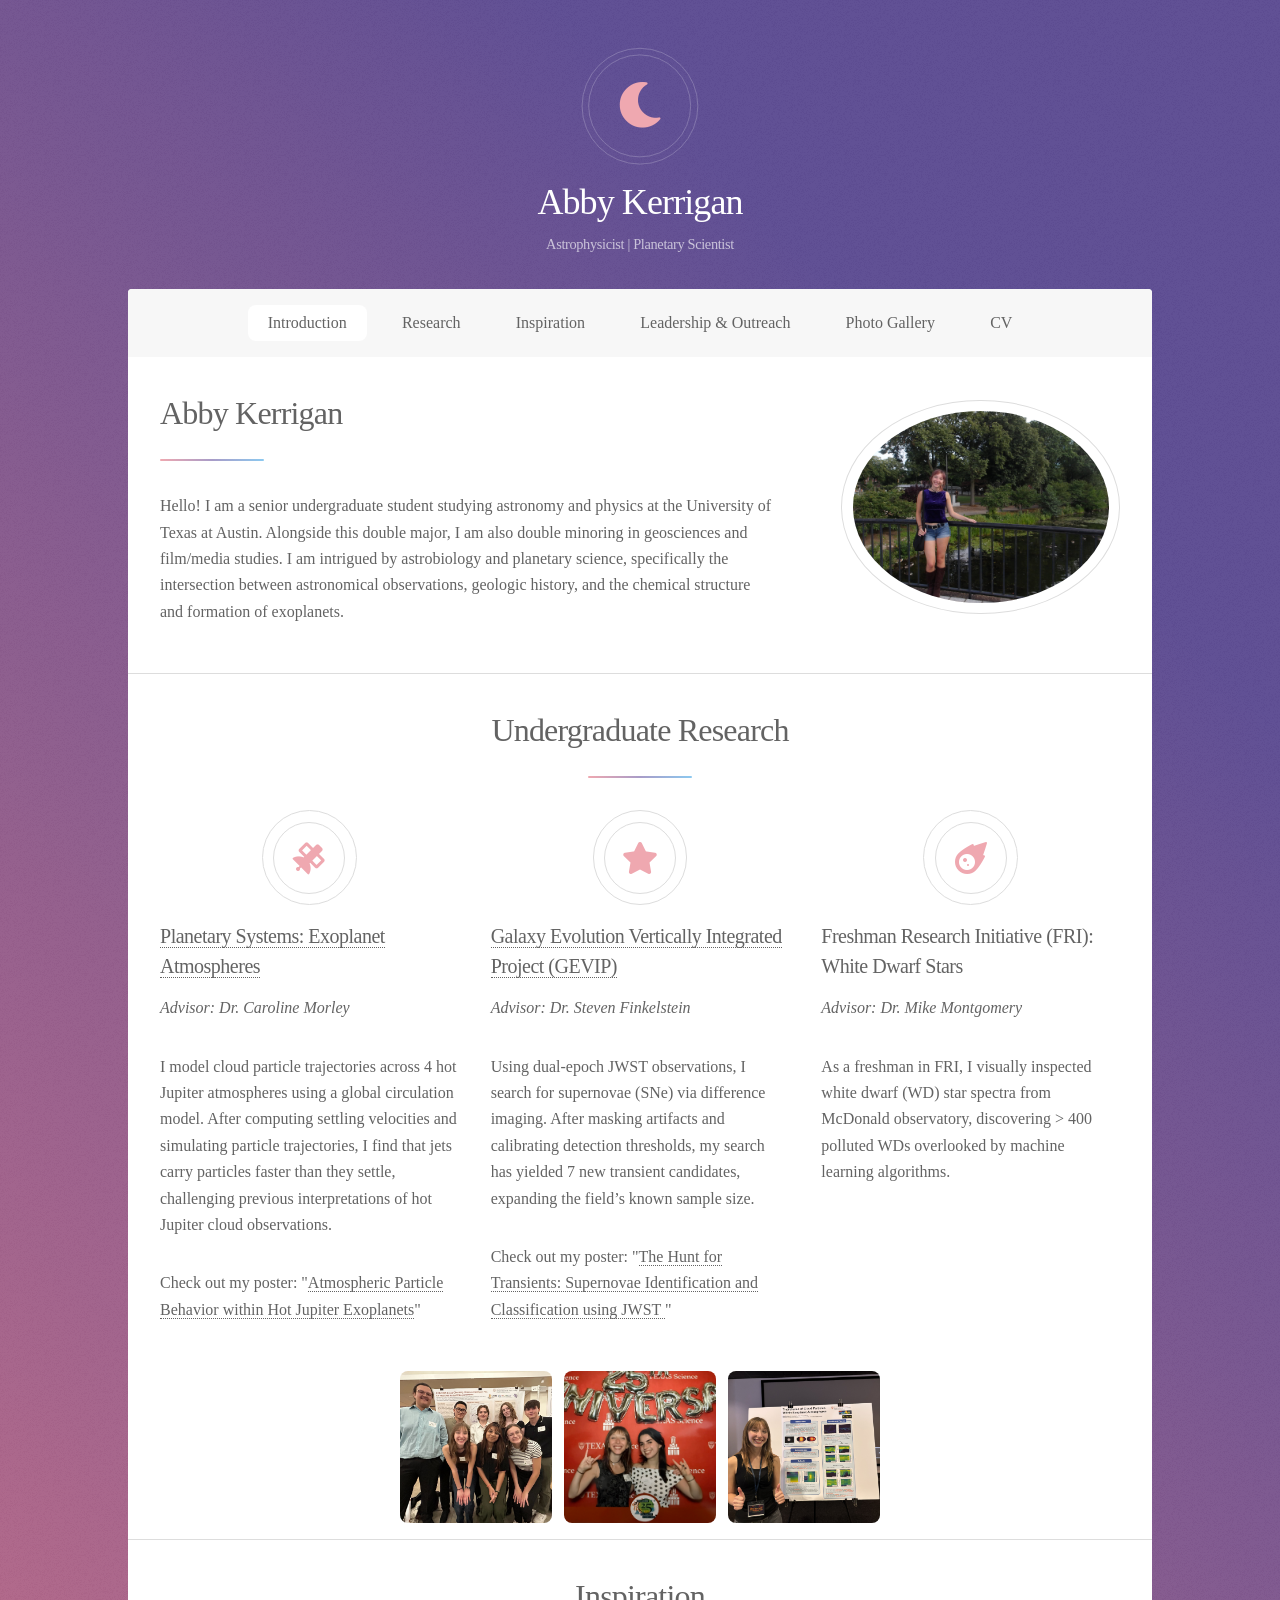
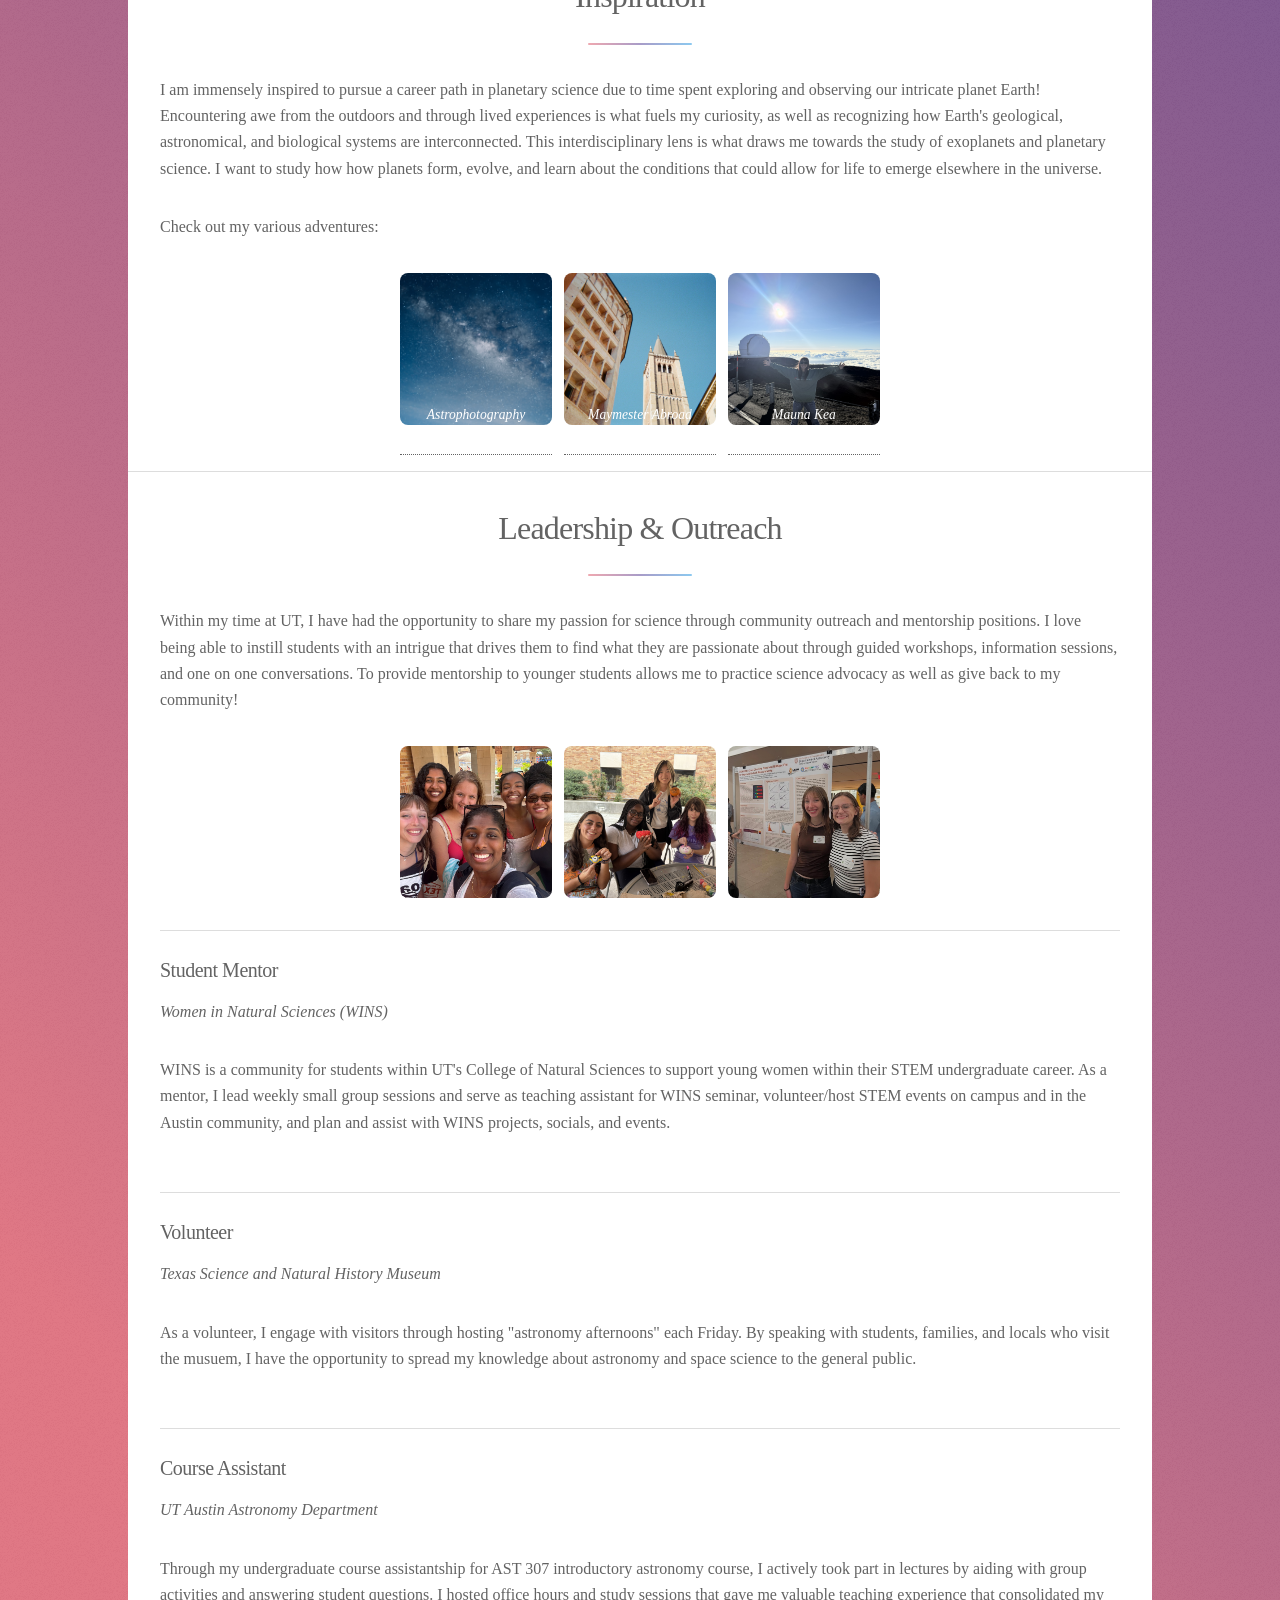
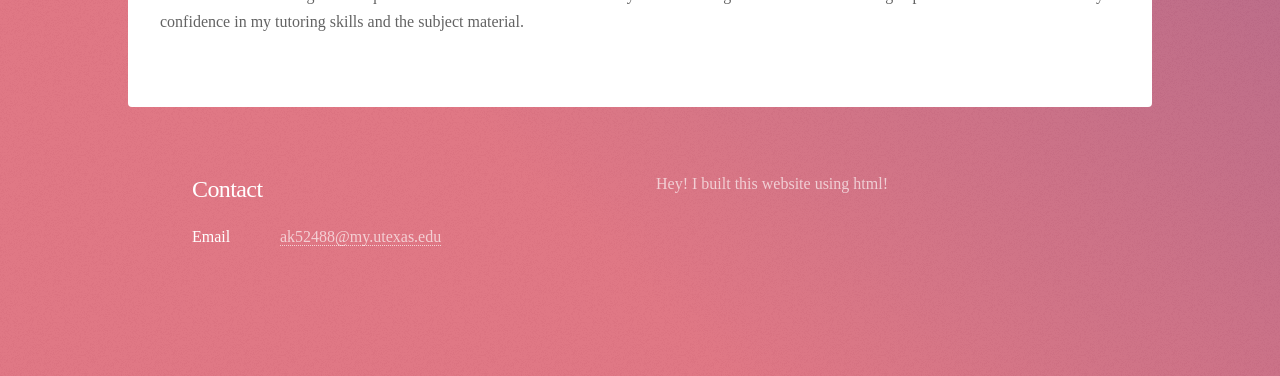
<file: index.html>
<!DOCTYPE HTML>
<!--
	Stellar by HTML5 UP
	html5up.net | @ajlkn
	Free for personal and commercial use under the CCA 3.0 license (html5up.net/license)
-->
<html>
	<head>
		<title>Abby</title>
		<meta charset="utf-8" />
		<meta name="viewport" content="width=device-width, initial-scale=1, user-scalable=no" />
		<link rel="stylesheet" href="assets/css/main.css" />
		<noscript><link rel="stylesheet" href="assets/css/noscript.css" /></noscript>

		<style>
			/* .photo-grid {
				max-width: none;
				width: 100%;
				grid-template-columns: repeat(auto-fill, minmax(280px, 1fr));
				gap: 1em;
			}
			.photo-grid img {
				width: 100%;
			} */
			.main {
				padding-left: 2em;
				padding-right: 2em;
			}

			#main > .main {
				padding-top: 2em;
				padding-bottom: 1em;
				margin-bottom: 0;
			}

			#main .major {
				margin-bottom: 1.5em;
			}

			#main .major h2 {
				margin-top: 0;
			}



		</style>
	<link rel="icon" type="image/png" href="images/favicon.png" />
	</head>
	<body class="is-preload">

		<!-- Wrapper -->
			<div id="wrapper">

				<!-- Header -->
					<header id="header" class="alt">
						<!-- <span class="logo"><img src="images/logo.svg" alt="" /></span> -->
						<span class="icon solid major style1 fa-moon"></span>
						<h1>Abby Kerrigan</h1>
						<p>Astrophysicist | Planetary Scientist</p>
					</header>

				<!-- Nav -->
					<nav id="nav">
						<ul>
							<li><a href="#intro" class="active">Introduction</a></li>
							<li><a href="#research">Research</a></li>
							<!-- <li><a href="#projects">Creative Projects</a></li> -->
							<li><a href="#inspiration">Inspiration</a></li>
							<li><a href="#leadership">Leadership &amp; Outreach</a></li>
							<li><a href="photo_gallery.html">Photo Gallery</a></li> <!--make this a link to a new page -->
							<li><a href="Abby_Kerrigan_CV_2026.pdf" target="_blank">CV</a></li>
						</ul>
					</nav>

				<!-- Main -->
					<div id="main">

						<!-- Introduction -->
							<section id="intro" class="main">
								<div class="spotlight">
									<div class="content">
										<header class="major">
											<h2>Abby Kerrigan</h2>
										</header>
										<p>Hello! I am a senior undergraduate student studying astronomy and physics at the University of Texas at Austin. Alongside this double major, I am also double minoring in geosciences and film/media studies.
											I am intrigued by astrobiology and planetary science, specifically the intersection between astronomical observations, geologic history, and the chemical structure and formation of exoplanets.  </p>
										<!-- <ul class="actions">
											<li><a href="generic.html" class="button">Learn More</a></li>
										</ul> -->
									</div>
									<span class="image"><img src="images/webpage_intro.JPG" /></span>
								</div>
							</section>

						<!-- First Section -->
							<section id="research" class="main special">
								<header class="major">
									<h2>Undergraduate Research</h2>
								</header>
								<ul class="features">

									<li>
    									<span class="icon solid major style1 fa-satellite"></span>
										<h3><a href="https://astronomy.utexas.edu/research/planetary-systems">Planetary Systems: Exoplanet Atmospheres</a></h3>
										<p><em>Advisor: Dr. Caroline Morley</em></p>
										
										<p>I model cloud particle trajectories across 4 hot Jupiter atmospheres using a global circulation model. After computing settling velocities and simulating particle trajectories, I find that jets carry particles faster than they settle, challenging previous interpretations of hot Jupiter cloud observations.  
										</p>
										<p>Check out my poster: "<a href="posters/TAPS_poster_60_36_final.pdf">Atmospheric Particle Behavior within Hot Jupiter Exoplanets</a>"</p>


										<!-- <ul class="actions">
    										<li><a href="planetary_group.html" class="button small">Learn More</a></li>
										</ul> -->
    									
									</li>



									<li>
    									<span class="icon solid major style1 fa-star"></span>
										<h3><a href="https://astrosteven.github.io/gevip/#top">Galaxy Evolution Vertically Integrated Project (GEVIP)</a></h3>
										<p><em>Advisor: Dr. Steven Finkelstein</em></p>
										
										<p>Using dual-epoch JWST observations, I search for supernovae (SNe) via difference imaging. After masking artifacts and calibrating detection thresholds, my search has yielded 7 new transient candidates, expanding the field’s known sample size. 
										</p>
										<p>Check out my poster: "<a href="posters/gevip_urf_poster_webpage.pdf">The Hunt for Transients: 
											Supernovae Identification and Classification using JWST
										</a>"</p>


										<!-- <ul class="actions">
    										<li><a href="gevip_group.html" class="button small">Learn More</a></li>
										</ul> -->
    									
									</li>




									<li>
    									<span class="icon solid major style1 fa-meteor"></span>
										<h3>Freshman Research Initiative (FRI): White Dwarf Stars</h3>
										<p><em>Advisor: Dr. Mike Montgomery</em></p>
										
										<p>As a freshman in FRI, I visually inspected white dwarf (WD) star spectra from McDonald observatory, discovering > 400 polluted WDs overlooked by machine learning algorithms.
										</p>
										


										<!-- <ul class="actions">
    										<li><a href="research-cloud-particles.html" class="button small">Learn More</a></li>
										</ul> -->
    									
									</li>


							



									
								</ul>


								<div class="photo-grid">
									<img src="images/conferences/urf_sophomore.jpg" />
									<img src="images/conferences/IMG_7539.jpeg"  />
									<img src="images/conferences/bashfest.jpg"  />					

								</div>

								<!-- <footer class="major">
									<ul class="actions special">
										<li><a href="generic.html" class="button">Learn More</a></li>
									</ul>
								</footer> -->
							</section>

						<!-- Second Section
							<section id="projects" class="main special">
								<header class="major">
									<h2>Astrophotography</h2>
									<p>As a break from research, I enjoy capturing pictures 
										of the night sky from various stargazing locations with my fujifilm camera! 
										Astrophotography serves as my creative outlet in which I can combine
										my passions into a long term personal project.
									</p>
								</header>
								<div class="photo-grid">
									<img src="images/astro1.jpg" />
									<img src="images/astro2.jpg"  />
									<img src="images/astro3.jpg"  />
									<img src="images/astro4.jpg" />
									<img src="images/astro5.jpg"  />
									<img src="images/astro6.jpg" />
									<img src="images/astro7.jpg" />
									<img src="images/astro8.jpg" />
									<img src="images/astro9.jpg"/>
								</div>
    							<footer class="major"> -->

							
    </footer>
</section>





						<!-- Inspiration -->
							<section id="inspiration" class="main special">
								<header class="major">
									<h2>Inspiration</h2>
								</header>

								

								<!-- Part 1: Goals & inspiration -->
								<p>
				
									I am immensely inspired to pursue a career path in planetary
									science due to time spent exploring and observing our intricate
									planet Earth! Encountering awe from the outdoors and through lived experiences
									is what fuels my curiosity, as well as recognizing how Earth's geological, 
									astronomical, and biological systems are interconnected.
									This interdisciplinary lens is what draws me towards the study
									of exoplanets and planetary science. I want to study how 
									how planets form, evolve, and learn about the conditions that could 
									allow for life to emerge elsewhere in the universe.
									
								</p>

								<p>
									Check out my various adventures:
								</p>

								<div class="photo-grid">
									<!-- <img src="images/astronomy/astro2.jpg" />
									<img src="images/maymester/IMG_8695.JPG"  />
									<img src="images/fun_places/mauna_kea.jpg"  /> -->


									<a href="photo_gallery.html#astronomy" class="photo-card">
										<figure>
											<img src="images/astronomy/astro2.jpg" alt="Astrophotography" />
											<figcaption>Astrophotography</figcaption>
										</figure>
									</a>
									<a href="photo_gallery.html#maymester" class="photo-card">
										<figure>
											<img src="images/maymester/IMG_8695.JPG" alt="Maymester" />
											<figcaption>Maymester Abroad</figcaption>
										</figure>
									</a>
									<a href="photo_gallery.html#fun-places" class="photo-card">
										<figure>
											<img src="images/fun_places/mauna_kea.jpg" alt="Mauna Kea" />
											<figcaption>Mauna Kea</figcaption>
										</figure>
									</a>

								</div>

								

							</section>

						<!-- Part 2: Leadership roles, stacked vertically -->
						 <section id = "leadership" class = "main special">
							<header class = "major">
								<h2>Leadership &amp; Outreach</h2>
							</header>
							<div class="leadership-list">
								<p>
									Within my time at UT, I have had the opportunity to share my
									passion for science through community outreach and mentorship
									positions. I love being able to instill students with an intrigue
									that drives them to find what they are passionate about through 
									guided workshops, information sessions, and one on one conversations. To 
									provide mentorship to younger students allows me to practice science 
									advocacy as well as give back to my community!

									<div class="photo-grid">
										<img src="images/WINS/IMG_7466.jpeg" />
										<img src="images/WINS/WINS_pumpkins.jpg"  />
										<img src="images/WINS/IMG_2691.jpg" />
									</div>

															
								</p>


								

								
								





								<div class="leadership-item">
									<h3>Student Mentor</h3>
									<p><em>Women in Natural Sciences (WINS) </em></p>
									<p>WINS is a community for students within UT's 
										College of Natural Sciences to support young women
										within their STEM undergraduate career. As a mentor, 
										I lead weekly small group sessions and serve as teaching
										assistant for WINS seminar, volunteer/host STEM events
										on campus and in the Austin community, and plan and assist
										with WINS projects, socials, and events. 
								
										
									</p>

									<!-- add photos here -->

								</div>

								<div class="leadership-item">
									<h3>Volunteer</h3>
									<p><em>Texas Science and Natural History Museum</em></p>
									<p>As a volunteer, I engage with visitors through 
										hosting "astronomy afternoons" each Friday. By speaking
										with students, families, and locals who visit the musuem, 
										I have the opportunity to spread my knowledge about
										astronomy and space science to the general public.
									</p>

									<!-- add photos here -->

								</div>

						


								<div class="leadership-item">
									<h3>Course Assistant</h3>
									<p><em>UT Austin Astronomy Department</em></p>
									<p>Through my undergraduate course assistantship for AST 307
										introductory astronomy course, I actively took part in 
										lectures by aiding with group activities and answering
										student questions. I hosted office hours and study sessions 
										that gave me valuable teaching experience that consolidated
										my confidence in my tutoring skills and the subject material.
									</p>
								</div>


									<!-- repeat for each role -->
							</div>
						</section>

					</div>

				<!-- Footer -->
					<footer id="footer">
						
						<section>
							<h2>Contact</h2>
							<dl class="alt">
								<!-- <dt>Address</dt>
								<dd>1234 Somewhere Road &bull; Nashville, TN 00000 &bull; USA</dd> -->
								<!-- <dt>Phone</dt>
								<dd>(000) 000-0000 x 0000</dd> -->
								<dt>Email</dt>
								<dd><a href="#">ak52488@my.utexas.edu</a></dd>
							</dl>
							<!-- <ul class="icons">
								<li><a href="#" class="icon brands fa-twitter alt"><span class="label">Twitter</span></a></li>
								<li><a href="#" class="icon brands fa-facebook-f alt"><span class="label">Facebook</span></a></li>
								<li><a href="#" class="icon brands fa-instagram alt"><span class="label">Instagram</span></a></li>
								<li><a href="#" class="icon brands fa-github alt"><span class="label">GitHub</span></a></li>
								<li><a href="#" class="icon brands fa-dribbble alt"><span class="label">Dribbble</span></a></li>
							</ul> -->
						</section>
						<p>Hey! I built this website using html!</p>
						<!-- <p class="copyright">&copy; Untitled. Design: <a href="https://html5up.net">HTML5 UP</a>.</p> -->
					</footer>

			</div>

		<!-- Scripts -->
			<script src="assets/js/jquery.min.js"></script>
			<script src="assets/js/jquery.scrollex.min.js"></script>
			<script src="assets/js/jquery.scrolly.min.js"></script>
			<script src="assets/js/browser.min.js"></script>
			<script src="assets/js/breakpoints.min.js"></script>
			<script src="assets/js/util.js"></script>
			<script src="assets/js/main.js"></script>

	</body>
</html>
</file>
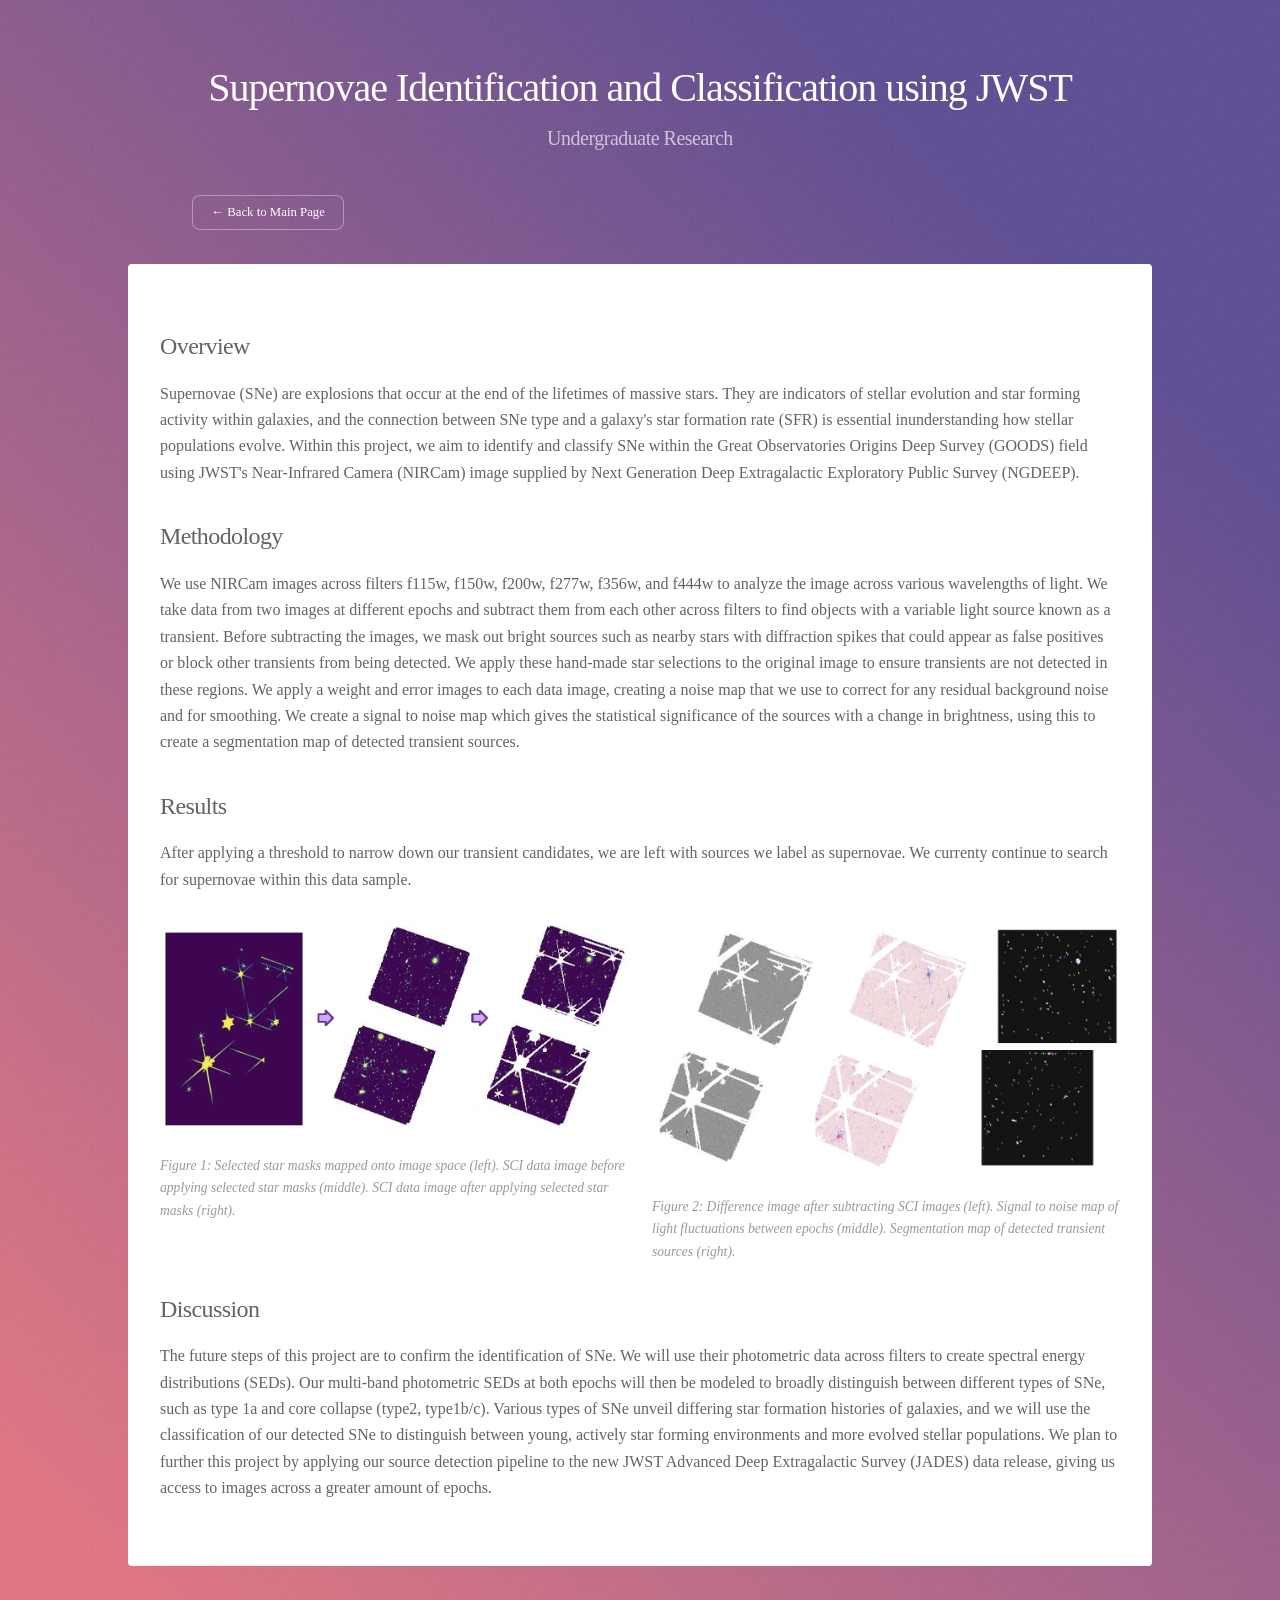
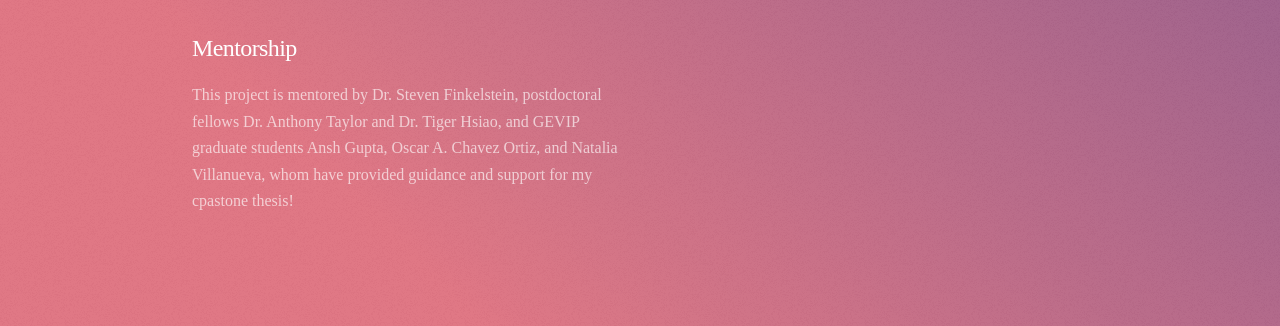
<file: gevip_group.html>
<!DOCTYPE HTML>
<!--
	Stellar by HTML5 UP
	html5up.net | @ajlkn
	Free for personal and commercial use under the CCA 3.0 license (html5up.net/license)
-->
<html>
	<head>
		<title>GEVIP Research</title>
		<meta charset="utf-8" />
		<meta name="viewport" content="width=device-width, initial-scale=1, user-scalable=no" />
		<link rel="stylesheet" href="assets/css/main.css" />
		<noscript><link rel="stylesheet" href="assets/css/noscript.css" /></noscript>
	</head>
	<link rel="icon" type="image/png" href="images/favicon.png" />
	<body class="is-preload">

		<!-- Wrapper -->
			<div id="wrapper">

				<!-- Header -->
					<header id="header">
						<h1>Supernovae Identification and Classification using JWST
						</h1>
						<p>Undergraduate Research</p>

					<ul class="actions" >
   						<li><a href="index.html#research" class="button small">← Back to Main Page</a></li>
					</ul>

					</header>
					
					





				<!-- Main -->
					<div id="main">

						<!-- Content -->
							<section id="content" class="main">
								<!-- <span class="image main"><img src="images/pic04.jpg" alt="" /></span> -->
								
								<h2>Overview</h2>
								<p>
									Supernovae (SNe) are explosions that occur at the end of the lifetimes of massive stars. They are indicators of stellar evolution and star forming activity within galaxies, and the connection between SNe type and a galaxy's star formation rate (SFR) is essential inunderstanding how stellar populations evolve. Within this project, we aim to identify and classify SNe within the Great Observatories Origins Deep Survey (GOODS) field using JWST's Near-Infrared Camera (NIRCam) image supplied by Next Generation Deep Extragalactic Exploratory Public Survey (NGDEEP).
								</p>
								
								<h2>Methodology</h2>
								<p>We use NIRCam images across filters f115w, f150w, f200w, f277w, f356w, and f444w to analyze the image across various wavelengths of light. We take data from two images at different epochs and subtract them from each other across filters to find objects with a variable light source known as a transient. Before subtracting the images, we mask out bright sources such as nearby stars with diffraction spikes that could appear as false positives or block other transients from being detected. We apply these hand-made star selections to the original image to ensure transients are not detected in these regions. We apply a weight and error images to each data image, creating a noise map that we use to correct for any residual background noise and for smoothing. We create a signal to noise map which gives the statistical significance of the sources with a change in brightness, using this to create a segmentation map of detected transient sources. </p>								


								<h2>Results</h2>
								<p>After applying a threshold to narrow down our transient candidates, we are left with sources we label as supernovae. We currenty continue to search for supernovae within this data sample.</p>
								<div class = "figure-row">
									<figure>
    									<span class="image main"><img src="images/gevip_masking.png" alt="GCM derived trajectory plot showing cloud particle paths in a hot Jupiter atmosphere" /></span>
    									<figcaption>Figure 1: Selected star masks mapped onto image space (left). SCI data image before applying selected star masks (middle). SCI data image after applying selected star masks (right).</figcaption>
									</figure>

									<figure>
    									<span class="image main"><img src="images/gevip_seg.png" alt="GCM derived trajectory plot showing cloud particle paths in a hot Jupiter atmosphere" /></span>
    									<figcaption>Figure 2: Difference image after subtracting SCI images (left). Signal to noise map of light fluctuations between epochs (middle). Segmentation map of detected transient sources (right).</figcaption>
									</figure>
								</div>
								
					
								<h2>Discussion</h2>
								<p>The future steps of this project are to confirm the identification of SNe. We will use their photometric data across filters to create spectral energy distributions (SEDs). Our multi-band photometric SEDs at both epochs will then be modeled to broadly distinguish between different types of SNe, such as type 1a and core collapse (type2, type1b/c). Various types of SNe unveil differing star formation histories of galaxies, and we will use the classification of our detected SNe to distinguish between young, actively star forming environments and more evolved stellar populations. We plan to further this project by applying our source detection pipeline to the new JWST Advanced Deep Extragalactic Survey (JADES) data release, giving us access to images across a greater amount of epochs. </p>
							
							</section>

					</div>

				<!-- Footer -->
					<footer id="footer">
						<section>
							<h2>Mentorship</h2>
							<p>
								This project is mentored by Dr. Steven Finkelstein, postdoctoral fellows Dr. Anthony Taylor and Dr. Tiger Hsiao, and GEVIP graduate students Ansh Gupta, Oscar A. Chavez Ortiz, and Natalia Villanueva, whom have provided guidance and support for my cpastone thesis!
							</p>
							
						</section>
						
						<!-- <p class="copyright">&copy; Untitled. Design: <a href="https://html5up.net">HTML5 UP</a>.</p> -->
					</footer>

			</div>

		<!-- Scripts -->
			<script src="assets/js/jquery.min.js"></script>
			<script src="assets/js/jquery.scrollex.min.js"></script>
			<script src="assets/js/jquery.scrolly.min.js"></script>
			<script src="assets/js/browser.min.js"></script>
			<script src="assets/js/breakpoints.min.js"></script>
			<script src="assets/js/util.js"></script>
			<script src="assets/js/main.js"></script>

	</body>
</html>
</file>
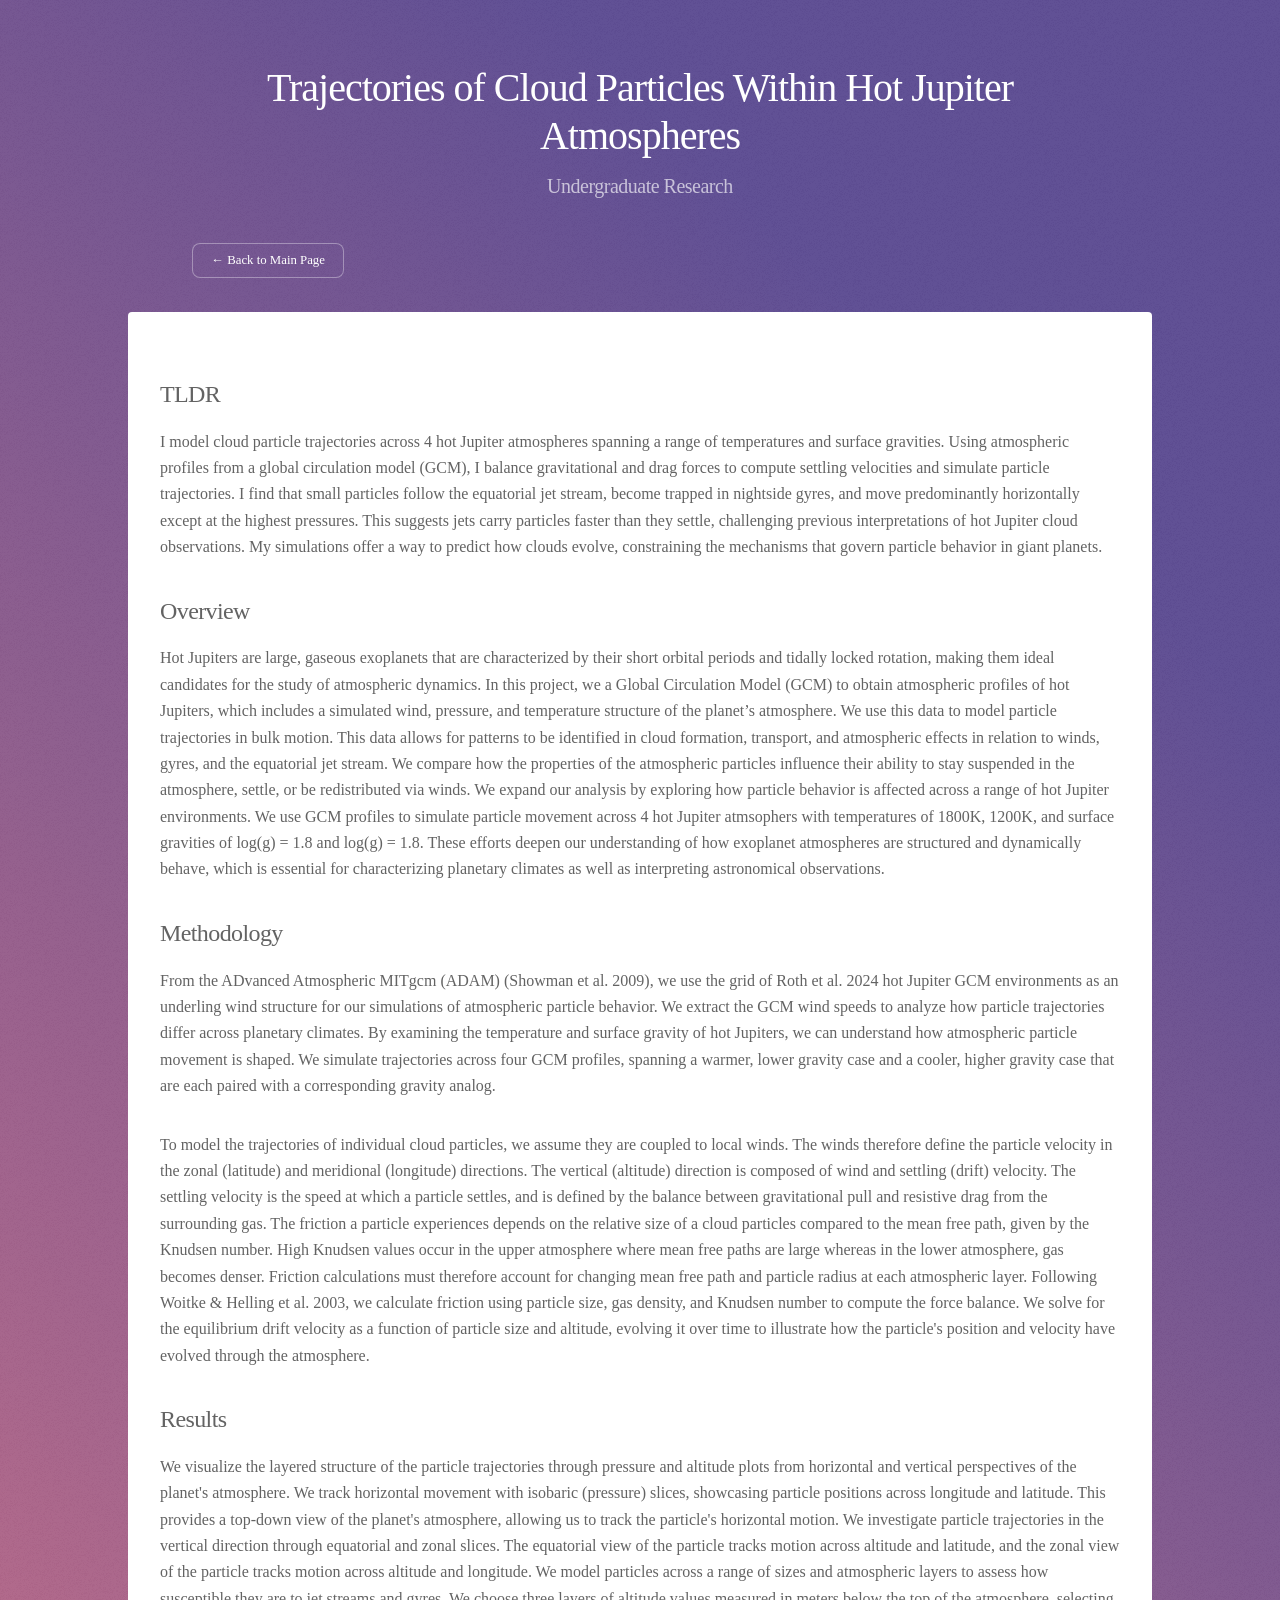
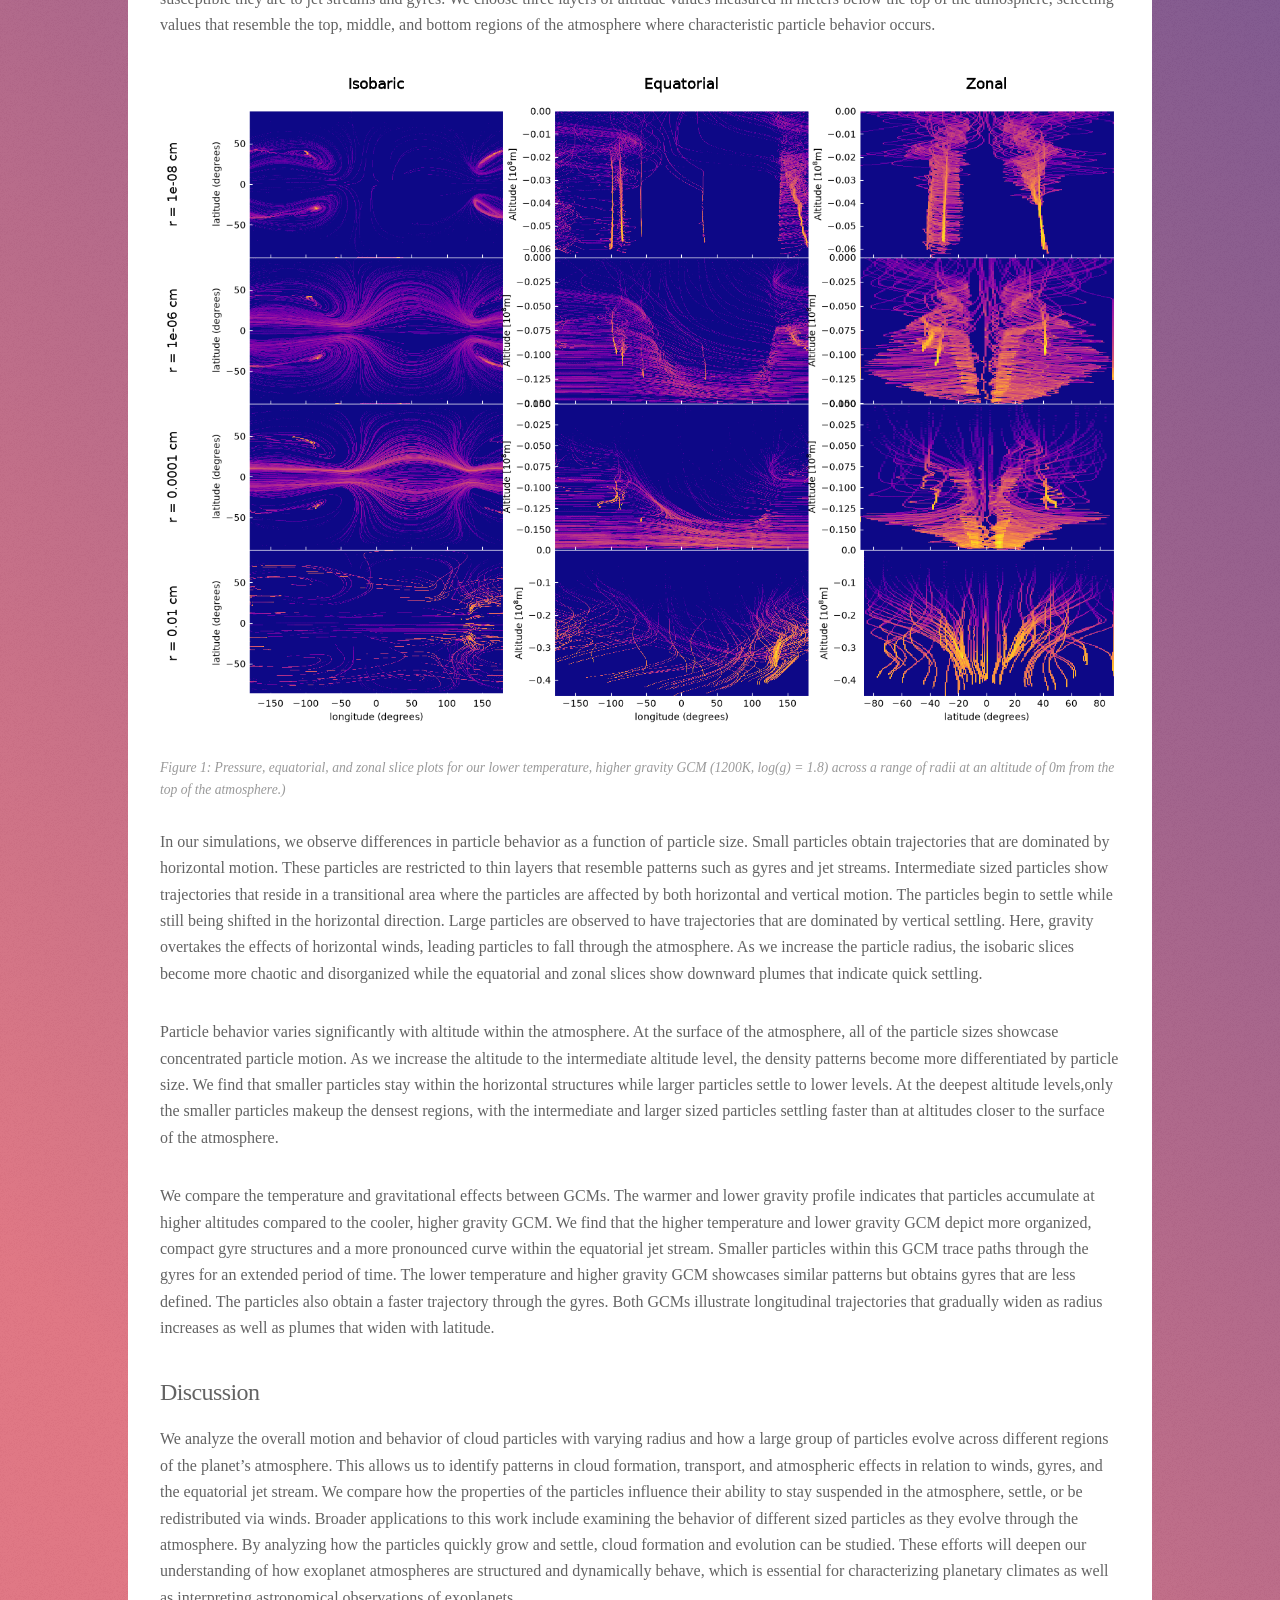
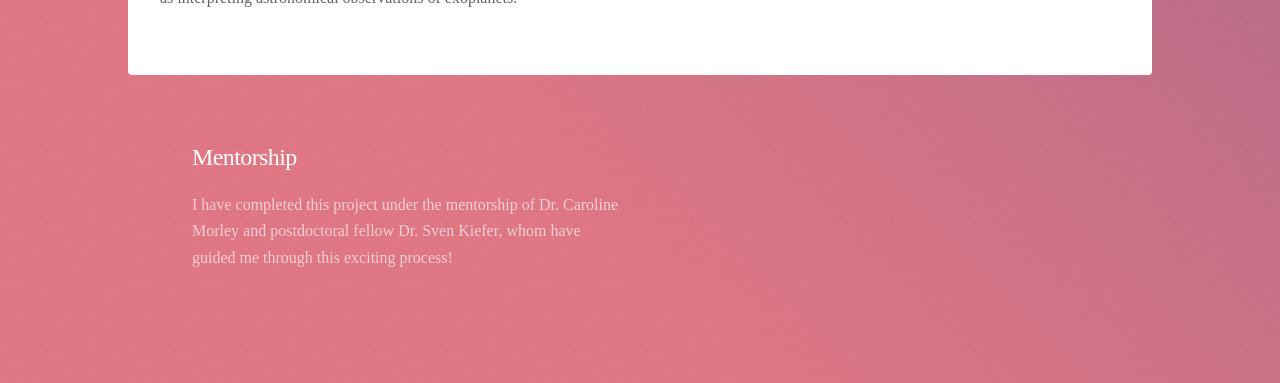
<file: planetary_group.html>
<!DOCTYPE HTML>
<!--
	Stellar by HTML5 UP
	html5up.net | @ajlkn
	Free for personal and commercial use under the CCA 3.0 license (html5up.net/license)
-->
<html>
	<head>
		<title>Exoplanet Atmospheres Research</title>
		<meta charset="utf-8" />
		<meta name="viewport" content="width=device-width, initial-scale=1, user-scalable=no" />
		<link rel="stylesheet" href="assets/css/main.css" />
		<noscript><link rel="stylesheet" href="assets/css/noscript.css" /></noscript>
	</head>
	<link rel="icon" type="image/png" href="images/favicon.png" />
	<body class="is-preload">

		<!-- Wrapper -->
			<div id="wrapper">

				<!-- Header -->
					<header id="header">
						<h1>Trajectories of Cloud Particles Within 
							Hot Jupiter Atmospheres
						</h1>
						<p>Undergraduate Research</p>

					<ul class="actions" >
   						<li><a href="index.html#research" class="button small">← Back to Main Page</a></li>
					</ul>

					</header>
					
					





				<!-- Main -->
					<div id="main">

						<!-- Content -->
							<section id="content" class="main">
								<!-- <span class="image main"><img src="images/pic04.jpg" alt="" /></span> -->
								
								<h2>TLDR</h2>
								<p>
									I model cloud particle trajectories across 4 hot Jupiter atmospheres spanning a range of temperatures and surface gravities. Using atmospheric profiles from a global circulation model (GCM), I balance gravitational and drag forces to compute settling velocities and simulate particle trajectories. I find that small particles follow the equatorial jet stream, become trapped in nightside gyres, and move predominantly horizontally except at the highest pressures. This suggests jets carry particles faster than they settle, challenging previous interpretations of hot Jupiter cloud observations. My simulations offer a way to predict how clouds evolve, constraining the mechanisms that govern particle behavior in giant planets.
								</p>

								<h2>Overview</h2>
								<p>
									Hot Jupiters are large, gaseous exoplanets that are characterized by their short orbital periods and tidally locked rotation, making them ideal candidates for the study of atmospheric dynamics. In this project, we a Global Circulation Model (GCM) to obtain atmospheric profiles of hot Jupiters, which includes a simulated wind, pressure, and temperature structure of the planet’s atmosphere. We use this data to model particle trajectories in bulk motion. This data allows for patterns to be identified in cloud formation, transport, and atmospheric effects in relation to winds, gyres, and the equatorial jet stream. We compare how the properties of the atmospheric particles influence their ability to stay suspended in the atmosphere, settle, or be redistributed via winds. We expand our analysis by exploring how particle behavior is affected across a range of hot Jupiter environments. We use GCM profiles to simulate particle movement across 4 hot Jupiter atmsophers with temperatures of 1800K, 1200K, and surface gravities of log(g) = 1.8 and log(g) = 1.8. These efforts deepen our understanding of how exoplanet atmospheres are structured and dynamically behave, which is essential for characterizing planetary climates as well as interpreting astronomical observations.

								</p>
								
								<h2>Methodology</h2>
								<p>From the ADvanced Atmospheric MITgcm (ADAM) (Showman et al. 2009), we use the grid of Roth et al. 2024 hot Jupiter GCM environments as an underling wind structure for our simulations of atmospheric particle behavior. We extract the GCM wind speeds to analyze how particle trajectories differ across planetary climates. By examining the temperature and surface gravity of hot Jupiters, we can understand how atmospheric particle movement is shaped. We simulate trajectories across four GCM profiles, spanning a warmer, lower gravity case and a cooler, higher gravity case that are each paired with a corresponding gravity analog. </p>
								<p>To model the trajectories of individual cloud particles, we assume they are coupled to local winds. The winds therefore define the particle velocity in the zonal (latitude) and meridional (longitude) directions. The vertical (altitude) direction is composed of wind and settling (drift) velocity. The settling velocity is the speed at which a particle settles, and is defined by the balance between gravitational pull and resistive drag from the surrounding gas. The friction a particle experiences depends on the relative size of a cloud particles compared to the mean free path, given by the Knudsen number. High Knudsen values occur in the upper atmosphere where mean free paths are large whereas in the lower atmosphere, gas becomes denser. Friction calculations must therefore account for changing mean free path and particle radius at each atmospheric layer. Following Woitke &amp; Helling et al. 2003, we calculate friction using particle size, gas density, and Knudsen number to compute the force balance. We solve for the equilibrium drift velocity as a function of particle size and altitude, evolving it over time to illustrate how the particle's position and velocity have evolved through the atmosphere. </p>
																


								<h2>Results</h2>
								<p>We visualize the layered structure of the particle trajectories through pressure and altitude plots from horizontal and vertical perspectives of the planet's atmosphere. We track horizontal movement with isobaric (pressure) slices, showcasing particle positions across longitude and latitude. This provides a top-down view of the planet's atmosphere, allowing us to track the particle's horizontal motion. We investigate particle trajectories in the vertical direction through equatorial and zonal slices. The equatorial view of the particle tracks motion across altitude and latitude, and the zonal view of the particle tracks motion across altitude and longitude. We model particles across a range of sizes and atmospheric layers to assess how susceptible they are to jet streams and gyres. We choose three layers of altitude values measured in meters below the top of the atmosphere, selecting values that resemble the top, middle, and bottom regions of the atmosphere where characteristic particle behavior occurs.</p>
								<figure>
    								<span class="image main"><img src="images/gcm2a_subplot.png" alt="GCM derived trajectory plot showing cloud particle paths in a hot Jupiter atmosphere" /></span>
    								<figcaption>Figure 1: Pressure, equatorial, and zonal slice plots for our lower temperature, higher gravity GCM (1200K, log(g) = 1.8) across a range of radii at an altitude of 0m from the top of the atmosphere.)</figcaption>
								</figure>
								
								<p>In our simulations, we observe differences in particle behavior as a function of particle size. Small particles obtain trajectories that are dominated by horizontal motion. These particles are restricted to thin layers that resemble patterns such as gyres and jet streams. Intermediate sized particles show trajectories that reside in a transitional area where the particles are affected by both horizontal and vertical motion. The particles begin to settle while still being shifted in the horizontal direction. Large particles are observed to have trajectories that are dominated by vertical settling. Here, gravity overtakes the effects of horizontal winds, leading particles to fall through the atmosphere. As we increase the particle radius, the isobaric slices become more chaotic and disorganized while the equatorial and zonal slices show downward plumes that indicate quick settling.</p>
								<p>Particle behavior varies significantly with altitude within the atmosphere. At the surface of the atmosphere, all of the particle sizes showcase concentrated particle motion. As we increase the altitude to the intermediate altitude level, the density patterns become more differentiated by particle size. We find that smaller particles stay within the horizontal structures while larger particles settle to lower levels. At the deepest altitude levels,only the smaller particles makeup the densest regions, with the intermediate and larger sized particles settling faster than at altitudes closer to the surface of the atmosphere. </p>
								<p>We compare the temperature and gravitational effects between GCMs. The warmer and lower gravity profile indicates that particles accumulate at higher altitudes compared to the cooler, higher gravity GCM. We find that the higher temperature and lower gravity GCM depict more organized, compact gyre structures and a more pronounced curve within the equatorial jet stream. Smaller particles within this GCM trace paths through the gyres for an extended period of time. The lower temperature and higher gravity GCM showcases similar patterns but obtains gyres that are less defined. The particles also obtain a faster trajectory through the gyres. Both GCMs illustrate longitudinal trajectories that gradually widen as radius increases as well as plumes that widen with latitude. </p>

								<h2>Discussion</h2>
								<p>We analyze the overall motion and behavior of cloud particles with varying radius and how a large group of particles evolve across different regions of the planet’s atmosphere. This allows us to identify patterns in cloud formation, transport, and atmospheric effects in relation to winds, gyres, and the equatorial jet stream. We compare how the properties of the particles influence their ability to stay suspended in the atmosphere, settle, or be redistributed via winds. Broader applications to this work include examining the behavior of different sized particles as they evolve through the atmosphere. By analyzing how the particles quickly grow and settle, cloud formation and evolution can be studied. These efforts will deepen our understanding of how exoplanet atmospheres are structured and dynamically behave, which is essential for characterizing planetary climates as well as interpreting astronomical observations of exoplanets.</p>
							
							
							</section>

					</div>

				<!-- Footer -->
					<footer id="footer">
						<section>
							<h2>Mentorship</h2>
							<p>
								I have completed this project under the mentorship of Dr. Caroline Morley and postdoctoral fellow Dr. Sven Kiefer, whom have guided me through this exciting process!
							
							</p>
							
						</section>
						
						<!-- <p class="copyright">&copy; Untitled. Design: <a href="https://html5up.net">HTML5 UP</a>.</p> -->
					</footer>

			</div>

		<!-- Scripts -->
			<script src="assets/js/jquery.min.js"></script>
			<script src="assets/js/jquery.scrollex.min.js"></script>
			<script src="assets/js/jquery.scrolly.min.js"></script>
			<script src="assets/js/browser.min.js"></script>
			<script src="assets/js/breakpoints.min.js"></script>
			<script src="assets/js/util.js"></script>
			<script src="assets/js/main.js"></script>

	</body>
</html>
</file>
<file: assets/css/noscript.css>
/*
	Stellar by HTML5 UP
	html5up.net | @ajlkn
	Free for personal and commercial use under the CCA 3.0 license (html5up.net/license)
*/

/* Header */

	body.is-preload #header.alt > * {
		opacity: 1;
	}

	body.is-preload #header.alt .logo {
		-moz-transform: none;
		-webkit-transform: none;
		-ms-transform: none;
		transform: none;
	}
</file>
<file: assets/css/main.css>
@import url(fontawesome-all.min.css);
@import 'https://fonts.googleapis.com/css?family=Source+Sans+Pro:300,400';

/*
	Stellar by HTML5 UP
	html5up.net | @ajlkn
	Free for personal and commercial use under the CCA 3.0 license (html5up.net/license)
*/

html, body, div, span, applet, object,
iframe, h1, h2, h3, h4, h5, h6, p, blockquote,
pre, a, abbr, acronym, address, big, cite,
code, del, dfn, em, img, ins, kbd, q, s, samp,
small, strike, strong, sub, sup, tt, var, b,
u, i, center, dl, dt, dd, ol, ul, li, fieldset,
form, label, legend, table, caption, tbody,
tfoot, thead, tr, th, td, article, aside,
canvas, details, embed, figure, figcaption,
footer, header, hgroup, menu, nav, output, ruby,
section, summary, time, mark, audio, video {
	margin: 0;
	padding: 0;
	border: 0;
	font-size: 100%;
	font: inherit;
	vertical-align: baseline;}

article, aside, details, figcaption, figure,
footer, header, hgroup, menu, nav, section {
	display: block;}

body {
	line-height: 1;
}

ol, ul {
	list-style: none;
}

blockquote, q {
	quotes: none;
}

	blockquote:before, blockquote:after, q:before, q:after {
		content: '';
		content: none;
	}

table {
	border-collapse: collapse;
	border-spacing: 0;
}

body {
	-webkit-text-size-adjust: none;
}

mark {
	background-color: transparent;
	color: inherit;
}

input::-moz-focus-inner {
	border: 0;
	padding: 0;
}

input, select, textarea {
	-moz-appearance: none;
	-webkit-appearance: none;
	-ms-appearance: none;
	appearance: none;
}

/* Basic */

	@-ms-viewport {
		width: device-width;
	}

	body {
		-ms-overflow-style: scrollbar;
	}

	@media screen and (max-width: 480px) {

		html, body {
			min-width: 320px;
		}

	}

	html {
		box-sizing: border-box;
	}

	*, *:before, *:after {
		box-sizing: inherit;
	}

	body {
		background-color: #935d8c;
		background-image: url("images/overlay.png"), -moz-linear-gradient(45deg, #e37682 15%, #5f4d93 85%);
		background-image: url("images/overlay.png"), -webkit-linear-gradient(45deg, #e37682 15%, #5f4d93 85%);
		background-image: url("images/overlay.png"), -ms-linear-gradient(45deg, #e37682 15%, #5f4d93 85%);
		background-image: url("images/overlay.png"), linear-gradient(45deg, #e37682 15%, #5f4d93 85%);
	}

		body.is-preload *, body.is-preload *:before, body.is-preload *:after {
			-moz-animation: none !important;
			-webkit-animation: none !important;
			-ms-animation: none !important;
			animation: none !important;
			-moz-transition: none !important;
			-webkit-transition: none !important;
			-ms-transition: none !important;
			transition: none !important;
		}

/* Type */

	body {
		background-color: #935d8c;
		color: rgba(255, 255, 255, 0.65);
	}

	body, input, select, textarea {
		font-family: "Source Sans Pro", Helvetica, sans-serif;
		font-size: 17pt;
		font-weight: 300;
		line-height: 1.65;
	}

		@media screen and (max-width: 1680px) {

			body, input, select, textarea {
				font-size: 14pt;
			}

		}

		@media screen and (max-width: 1280px) {

			body, input, select, textarea {
				font-size: 12pt;
			}

		}

		@media screen and (max-width: 360px) {

			body, input, select, textarea {
				font-size: 11pt;
			}

		}

	a {
		-moz-transition: color 0.2s ease, border-bottom 0.2s ease;
		-webkit-transition: color 0.2s ease, border-bottom 0.2s ease;
		-ms-transition: color 0.2s ease, border-bottom 0.2s ease;
		transition: color 0.2s ease, border-bottom 0.2s ease;
		text-decoration: none;
		border-bottom: dotted 1px;
		color: inherit;
	}

		a:hover {
			border-bottom-color: transparent;
		}

	strong, b {
		font-weight: 400;
	}

	em, i {
		font-style: italic;
	}

	p {
		margin: 0 0 2em 0;
	}

		p.content {
			-moz-columns: 20em 2;
			-webkit-columns: 20em 2;
			-ms-columns: 20em 2;
			columns: 20em 2;
			-moz-column-gap: 2em;
			-webkit-column-gap: 2em;
			-ms-column-gap: 2em;
			column-gap: 2em;
			text-align: justify;
		}

	h1, h2, h3, h4, h5, h6 {
		font-weight: 300;
		line-height: 1.5;
		margin: 0 0 0.7em 0;
		letter-spacing: -0.025em;
	}

		h1 a, h2 a, h3 a, h4 a, h5 a, h6 a {
			color: inherit;
			text-decoration: none;
		}

	h1 {
		font-size: 2.5em;
		line-height: 1.2;
	}

	h2 {
		font-size: 1.5em;
	}

	h3 {
		font-size: 1.25em;
	}

	h4 {
		font-size: 1.1em;
	}

	h5 {
		font-size: 0.9em;
	}

	h6 {
		font-size: 0.7em;
	}

	@media screen and (max-width: 736px) {

		h1 {
			font-size: 2em;
		}

	}

	sub {
		font-size: 0.8em;
		position: relative;
		top: 0.5em;
	}

	sup {
		font-size: 0.8em;
		position: relative;
		top: -0.5em;
	}

	blockquote {
		border-left: solid 4px;
		font-style: italic;
		margin: 0 0 2em 0;
		padding: 0.5em 0 0.5em 2em;
	}

	code {
		border-radius: 8px;
		border: solid 1px;
		font-family: "Courier New", monospace;
		font-size: 0.9em;
		margin: 0 0.25em;
		padding: 0.25em 0.65em;
	}

	pre {
		-webkit-overflow-scrolling: touch;
		font-family: "Courier New", monospace;
		font-size: 0.9em;
		margin: 0 0 2em 0;
	}

		pre code {
			display: block;
			line-height: 1.75;
			padding: 1em 1.5em;
			overflow-x: auto;
		}

	hr {
		border: 0;
		border-bottom: solid 1px;
		margin: 2em 0;
	}

		hr.major {
			margin: 3em 0;
		}

	.align-left {
		text-align: left;
	}

	.align-center {
		text-align: center;
	}

	.align-right {
		text-align: right;
	}

	input, select, textarea {
		color: #ffffff;
	}

	a:hover {
		color: #ffffff;
	}

	strong, b {
		color: #ffffff;
	}

	h1, h2, h3, h4, h5, h6 {
		color: #ffffff;
	}

	blockquote {
		border-left-color: rgba(255, 255, 255, 0.35);
	}

	code {
		background: rgba(255, 255, 255, 0.075);
		border-color: rgba(255, 255, 255, 0.35);
	}

	hr {
		border-bottom-color: rgba(255, 255, 255, 0.35);
	}

/* Row */

	.row {
		display: flex;
		flex-wrap: wrap;
		box-sizing: border-box;
		align-items: stretch;
	}

		.row > * {
			box-sizing: border-box;
		}

		.row.gtr-uniform > * > :last-child {
			margin-bottom: 0;
		}

		.row.aln-left {
			justify-content: flex-start;
		}

		.row.aln-center {
			justify-content: center;
		}

		.row.aln-right {
			justify-content: flex-end;
		}

		.row.aln-top {
			align-items: flex-start;
		}

		.row.aln-middle {
			align-items: center;
		}

		.row.aln-bottom {
			align-items: flex-end;
		}

		.row > .imp {
			order: -1;
		}

		.row > .col-1 {
			width: 8.33333%;
		}

		.row > .off-1 {
			margin-left: 8.33333%;
		}

		.row > .col-2 {
			width: 16.66667%;
		}

		.row > .off-2 {
			margin-left: 16.66667%;
		}

		.row > .col-3 {
			width: 25%;
		}

		.row > .off-3 {
			margin-left: 25%;
		}

		.row > .col-4 {
			width: 33.33333%;
		}

		.row > .off-4 {
			margin-left: 33.33333%;
		}

		.row > .col-5 {
			width: 41.66667%;
		}

		.row > .off-5 {
			margin-left: 41.66667%;
		}

		.row > .col-6 {
			width: 50%;
		}

		.row > .off-6 {
			margin-left: 50%;
		}

		.row > .col-7 {
			width: 58.33333%;
		}

		.row > .off-7 {
			margin-left: 58.33333%;
		}

		.row > .col-8 {
			width: 66.66667%;
		}

		.row > .off-8 {
			margin-left: 66.66667%;
		}

		.row > .col-9 {
			width: 75%;
		}

		.row > .off-9 {
			margin-left: 75%;
		}

		.row > .col-10 {
			width: 83.33333%;
		}

		.row > .off-10 {
			margin-left: 83.33333%;
		}

		.row > .col-11 {
			width: 91.66667%;
		}

		.row > .off-11 {
			margin-left: 91.66667%;
		}

		.row > .col-12 {
			width: 100%;
		}

		.row > .off-12 {
			margin-left: 100%;
		}

		.row.gtr-0 {
			margin-top: 0;
			margin-left: 0em;
		}

			.row.gtr-0 > * {
				padding: 0 0 0 0em;
			}

			.row.gtr-0.gtr-uniform {
				margin-top: 0em;
			}

				.row.gtr-0.gtr-uniform > * {
					padding-top: 0em;
				}

		.row.gtr-25 {
			margin-top: 0;
			margin-left: -0.375em;
		}

			.row.gtr-25 > * {
				padding: 0 0 0 0.375em;
			}

			.row.gtr-25.gtr-uniform {
				margin-top: -0.375em;
			}

				.row.gtr-25.gtr-uniform > * {
					padding-top: 0.375em;
				}

		.row.gtr-50 {
			margin-top: 0;
			margin-left: -0.75em;
		}

			.row.gtr-50 > * {
				padding: 0 0 0 0.75em;
			}

			.row.gtr-50.gtr-uniform {
				margin-top: -0.75em;
			}

				.row.gtr-50.gtr-uniform > * {
					padding-top: 0.75em;
				}

		.row {
			margin-top: 0;
			margin-left: -1.5em;
		}

			.row > * {
				padding: 0 0 0 1.5em;
			}

			.row.gtr-uniform {
				margin-top: -1.5em;
			}

				.row.gtr-uniform > * {
					padding-top: 1.5em;
				}

		.row.gtr-150 {
			margin-top: 0;
			margin-left: -2.25em;
		}

			.row.gtr-150 > * {
				padding: 0 0 0 2.25em;
			}

			.row.gtr-150.gtr-uniform {
				margin-top: -2.25em;
			}

				.row.gtr-150.gtr-uniform > * {
					padding-top: 2.25em;
				}

		.row.gtr-200 {
			margin-top: 0;
			margin-left: -3em;
		}

			.row.gtr-200 > * {
				padding: 0 0 0 3em;
			}

			.row.gtr-200.gtr-uniform {
				margin-top: -3em;
			}

				.row.gtr-200.gtr-uniform > * {
					padding-top: 3em;
				}

		@media screen and (max-width: 1680px) {

			.row {
				display: flex;
				flex-wrap: wrap;
				box-sizing: border-box;
				align-items: stretch;
			}

				.row > * {
					box-sizing: border-box;
				}

				.row.gtr-uniform > * > :last-child {
					margin-bottom: 0;
				}

				.row.aln-left {
					justify-content: flex-start;
				}

				.row.aln-center {
					justify-content: center;
				}

				.row.aln-right {
					justify-content: flex-end;
				}

				.row.aln-top {
					align-items: flex-start;
				}

				.row.aln-middle {
					align-items: center;
				}

				.row.aln-bottom {
					align-items: flex-end;
				}

				.row > .imp-xlarge {
					order: -1;
				}

				.row > .col-1-xlarge {
					width: 8.33333%;
				}

				.row > .off-1-xlarge {
					margin-left: 8.33333%;
				}

				.row > .col-2-xlarge {
					width: 16.66667%;
				}

				.row > .off-2-xlarge {
					margin-left: 16.66667%;
				}

				.row > .col-3-xlarge {
					width: 25%;
				}

				.row > .off-3-xlarge {
					margin-left: 25%;
				}

				.row > .col-4-xlarge {
					width: 33.33333%;
				}

				.row > .off-4-xlarge {
					margin-left: 33.33333%;
				}

				.row > .col-5-xlarge {
					width: 41.66667%;
				}

				.row > .off-5-xlarge {
					margin-left: 41.66667%;
				}

				.row > .col-6-xlarge {
					width: 50%;
				}

				.row > .off-6-xlarge {
					margin-left: 50%;
				}

				.row > .col-7-xlarge {
					width: 58.33333%;
				}

				.row > .off-7-xlarge {
					margin-left: 58.33333%;
				}

				.row > .col-8-xlarge {
					width: 66.66667%;
				}

				.row > .off-8-xlarge {
					margin-left: 66.66667%;
				}

				.row > .col-9-xlarge {
					width: 75%;
				}

				.row > .off-9-xlarge {
					margin-left: 75%;
				}

				.row > .col-10-xlarge {
					width: 83.33333%;
				}

				.row > .off-10-xlarge {
					margin-left: 83.33333%;
				}

				.row > .col-11-xlarge {
					width: 91.66667%;
				}

				.row > .off-11-xlarge {
					margin-left: 91.66667%;
				}

				.row > .col-12-xlarge {
					width: 100%;
				}

				.row > .off-12-xlarge {
					margin-left: 100%;
				}

				.row.gtr-0 {
					margin-top: 0;
					margin-left: 0em;
				}

					.row.gtr-0 > * {
						padding: 0 0 0 0em;
					}

					.row.gtr-0.gtr-uniform {
						margin-top: 0em;
					}

						.row.gtr-0.gtr-uniform > * {
							padding-top: 0em;
						}

				.row.gtr-25 {
					margin-top: 0;
					margin-left: -0.375em;
				}

					.row.gtr-25 > * {
						padding: 0 0 0 0.375em;
					}

					.row.gtr-25.gtr-uniform {
						margin-top: -0.375em;
					}

						.row.gtr-25.gtr-uniform > * {
							padding-top: 0.375em;
						}

				.row.gtr-50 {
					margin-top: 0;
					margin-left: -0.75em;
				}

					.row.gtr-50 > * {
						padding: 0 0 0 0.75em;
					}

					.row.gtr-50.gtr-uniform {
						margin-top: -0.75em;
					}

						.row.gtr-50.gtr-uniform > * {
							padding-top: 0.75em;
						}

				.row {
					margin-top: 0;
					margin-left: -1.5em;
				}

					.row > * {
						padding: 0 0 0 1.5em;
					}

					.row.gtr-uniform {
						margin-top: -1.5em;
					}

						.row.gtr-uniform > * {
							padding-top: 1.5em;
						}

				.row.gtr-150 {
					margin-top: 0;
					margin-left: -2.25em;
				}

					.row.gtr-150 > * {
						padding: 0 0 0 2.25em;
					}

					.row.gtr-150.gtr-uniform {
						margin-top: -2.25em;
					}

						.row.gtr-150.gtr-uniform > * {
							padding-top: 2.25em;
						}

				.row.gtr-200 {
					margin-top: 0;
					margin-left: -3em;
				}

					.row.gtr-200 > * {
						padding: 0 0 0 3em;
					}

					.row.gtr-200.gtr-uniform {
						margin-top: -3em;
					}

						.row.gtr-200.gtr-uniform > * {
							padding-top: 3em;
						}

		}

		@media screen and (max-width: 1280px) {

			.row {
				display: flex;
				flex-wrap: wrap;
				box-sizing: border-box;
				align-items: stretch;
			}

				.row > * {
					box-sizing: border-box;
				}

				.row.gtr-uniform > * > :last-child {
					margin-bottom: 0;
				}

				.row.aln-left {
					justify-content: flex-start;
				}

				.row.aln-center {
					justify-content: center;
				}

				.row.aln-right {
					justify-content: flex-end;
				}

				.row.aln-top {
					align-items: flex-start;
				}

				.row.aln-middle {
					align-items: center;
				}

				.row.aln-bottom {
					align-items: flex-end;
				}

				.row > .imp-large {
					order: -1;
				}

				.row > .col-1-large {
					width: 8.33333%;
				}

				.row > .off-1-large {
					margin-left: 8.33333%;
				}

				.row > .col-2-large {
					width: 16.66667%;
				}

				.row > .off-2-large {
					margin-left: 16.66667%;
				}

				.row > .col-3-large {
					width: 25%;
				}

				.row > .off-3-large {
					margin-left: 25%;
				}

				.row > .col-4-large {
					width: 33.33333%;
				}

				.row > .off-4-large {
					margin-left: 33.33333%;
				}

				.row > .col-5-large {
					width: 41.66667%;
				}

				.row > .off-5-large {
					margin-left: 41.66667%;
				}

				.row > .col-6-large {
					width: 50%;
				}

				.row > .off-6-large {
					margin-left: 50%;
				}

				.row > .col-7-large {
					width: 58.33333%;
				}

				.row > .off-7-large {
					margin-left: 58.33333%;
				}

				.row > .col-8-large {
					width: 66.66667%;
				}

				.row > .off-8-large {
					margin-left: 66.66667%;
				}

				.row > .col-9-large {
					width: 75%;
				}

				.row > .off-9-large {
					margin-left: 75%;
				}

				.row > .col-10-large {
					width: 83.33333%;
				}

				.row > .off-10-large {
					margin-left: 83.33333%;
				}

				.row > .col-11-large {
					width: 91.66667%;
				}

				.row > .off-11-large {
					margin-left: 91.66667%;
				}

				.row > .col-12-large {
					width: 100%;
				}

				.row > .off-12-large {
					margin-left: 100%;
				}

				.row.gtr-0 {
					margin-top: 0;
					margin-left: 0em;
				}

					.row.gtr-0 > * {
						padding: 0 0 0 0em;
					}

					.row.gtr-0.gtr-uniform {
						margin-top: 0em;
					}

						.row.gtr-0.gtr-uniform > * {
							padding-top: 0em;
						}

				.row.gtr-25 {
					margin-top: 0;
					margin-left: -0.375em;
				}

					.row.gtr-25 > * {
						padding: 0 0 0 0.375em;
					}

					.row.gtr-25.gtr-uniform {
						margin-top: -0.375em;
					}

						.row.gtr-25.gtr-uniform > * {
							padding-top: 0.375em;
						}

				.row.gtr-50 {
					margin-top: 0;
					margin-left: -0.75em;
				}

					.row.gtr-50 > * {
						padding: 0 0 0 0.75em;
					}

					.row.gtr-50.gtr-uniform {
						margin-top: -0.75em;
					}

						.row.gtr-50.gtr-uniform > * {
							padding-top: 0.75em;
						}

				.row {
					margin-top: 0;
					margin-left: -1.5em;
				}

					.row > * {
						padding: 0 0 0 1.5em;
					}

					.row.gtr-uniform {
						margin-top: -1.5em;
					}

						.row.gtr-uniform > * {
							padding-top: 1.5em;
						}

				.row.gtr-150 {
					margin-top: 0;
					margin-left: -2.25em;
				}

					.row.gtr-150 > * {
						padding: 0 0 0 2.25em;
					}

					.row.gtr-150.gtr-uniform {
						margin-top: -2.25em;
					}

						.row.gtr-150.gtr-uniform > * {
							padding-top: 2.25em;
						}

				.row.gtr-200 {
					margin-top: 0;
					margin-left: -3em;
				}

					.row.gtr-200 > * {
						padding: 0 0 0 3em;
					}

					.row.gtr-200.gtr-uniform {
						margin-top: -3em;
					}

						.row.gtr-200.gtr-uniform > * {
							padding-top: 3em;
						}

		}

		@media screen and (max-width: 980px) {

			.row {
				display: flex;
				flex-wrap: wrap;
				box-sizing: border-box;
				align-items: stretch;
			}

				.row > * {
					box-sizing: border-box;
				}

				.row.gtr-uniform > * > :last-child {
					margin-bottom: 0;
				}

				.row.aln-left {
					justify-content: flex-start;
				}

				.row.aln-center {
					justify-content: center;
				}

				.row.aln-right {
					justify-content: flex-end;
				}

				.row.aln-top {
					align-items: flex-start;
				}

				.row.aln-middle {
					align-items: center;
				}

				.row.aln-bottom {
					align-items: flex-end;
				}

				.row > .imp-medium {
					order: -1;
				}

				.row > .col-1-medium {
					width: 8.33333%;
				}

				.row > .off-1-medium {
					margin-left: 8.33333%;
				}

				.row > .col-2-medium {
					width: 16.66667%;
				}

				.row > .off-2-medium {
					margin-left: 16.66667%;
				}

				.row > .col-3-medium {
					width: 25%;
				}

				.row > .off-3-medium {
					margin-left: 25%;
				}

				.row > .col-4-medium {
					width: 33.33333%;
				}

				.row > .off-4-medium {
					margin-left: 33.33333%;
				}

				.row > .col-5-medium {
					width: 41.66667%;
				}

				.row > .off-5-medium {
					margin-left: 41.66667%;
				}

				.row > .col-6-medium {
					width: 50%;
				}

				.row > .off-6-medium {
					margin-left: 50%;
				}

				.row > .col-7-medium {
					width: 58.33333%;
				}

				.row > .off-7-medium {
					margin-left: 58.33333%;
				}

				.row > .col-8-medium {
					width: 66.66667%;
				}

				.row > .off-8-medium {
					margin-left: 66.66667%;
				}

				.row > .col-9-medium {
					width: 75%;
				}

				.row > .off-9-medium {
					margin-left: 75%;
				}

				.row > .col-10-medium {
					width: 83.33333%;
				}

				.row > .off-10-medium {
					margin-left: 83.33333%;
				}

				.row > .col-11-medium {
					width: 91.66667%;
				}

				.row > .off-11-medium {
					margin-left: 91.66667%;
				}

				.row > .col-12-medium {
					width: 100%;
				}

				.row > .off-12-medium {
					margin-left: 100%;
				}

				.row.gtr-0 {
					margin-top: 0;
					margin-left: 0em;
				}

					.row.gtr-0 > * {
						padding: 0 0 0 0em;
					}

					.row.gtr-0.gtr-uniform {
						margin-top: 0em;
					}

						.row.gtr-0.gtr-uniform > * {
							padding-top: 0em;
						}

				.row.gtr-25 {
					margin-top: 0;
					margin-left: -0.375em;
				}

					.row.gtr-25 > * {
						padding: 0 0 0 0.375em;
					}

					.row.gtr-25.gtr-uniform {
						margin-top: -0.375em;
					}

						.row.gtr-25.gtr-uniform > * {
							padding-top: 0.375em;
						}

				.row.gtr-50 {
					margin-top: 0;
					margin-left: -0.75em;
				}

					.row.gtr-50 > * {
						padding: 0 0 0 0.75em;
					}

					.row.gtr-50.gtr-uniform {
						margin-top: -0.75em;
					}

						.row.gtr-50.gtr-uniform > * {
							padding-top: 0.75em;
						}

				.row {
					margin-top: 0;
					margin-left: -1.5em;
				}

					.row > * {
						padding: 0 0 0 1.5em;
					}

					.row.gtr-uniform {
						margin-top: -1.5em;
					}

						.row.gtr-uniform > * {
							padding-top: 1.5em;
						}

				.row.gtr-150 {
					margin-top: 0;
					margin-left: -2.25em;
				}

					.row.gtr-150 > * {
						padding: 0 0 0 2.25em;
					}

					.row.gtr-150.gtr-uniform {
						margin-top: -2.25em;
					}

						.row.gtr-150.gtr-uniform > * {
							padding-top: 2.25em;
						}

				.row.gtr-200 {
					margin-top: 0;
					margin-left: -3em;
				}

					.row.gtr-200 > * {
						padding: 0 0 0 3em;
					}

					.row.gtr-200.gtr-uniform {
						margin-top: -3em;
					}

						.row.gtr-200.gtr-uniform > * {
							padding-top: 3em;
						}

		}

		@media screen and (max-width: 736px) {

			.row {
				display: flex;
				flex-wrap: wrap;
				box-sizing: border-box;
				align-items: stretch;
			}

				.row > * {
					box-sizing: border-box;
				}

				.row.gtr-uniform > * > :last-child {
					margin-bottom: 0;
				}

				.row.aln-left {
					justify-content: flex-start;
				}

				.row.aln-center {
					justify-content: center;
				}

				.row.aln-right {
					justify-content: flex-end;
				}

				.row.aln-top {
					align-items: flex-start;
				}

				.row.aln-middle {
					align-items: center;
				}

				.row.aln-bottom {
					align-items: flex-end;
				}

				.row > .imp-small {
					order: -1;
				}

				.row > .col-1-small {
					width: 8.33333%;
				}

				.row > .off-1-small {
					margin-left: 8.33333%;
				}

				.row > .col-2-small {
					width: 16.66667%;
				}

				.row > .off-2-small {
					margin-left: 16.66667%;
				}

				.row > .col-3-small {
					width: 25%;
				}

				.row > .off-3-small {
					margin-left: 25%;
				}

				.row > .col-4-small {
					width: 33.33333%;
				}

				.row > .off-4-small {
					margin-left: 33.33333%;
				}

				.row > .col-5-small {
					width: 41.66667%;
				}

				.row > .off-5-small {
					margin-left: 41.66667%;
				}

				.row > .col-6-small {
					width: 50%;
				}

				.row > .off-6-small {
					margin-left: 50%;
				}

				.row > .col-7-small {
					width: 58.33333%;
				}

				.row > .off-7-small {
					margin-left: 58.33333%;
				}

				.row > .col-8-small {
					width: 66.66667%;
				}

				.row > .off-8-small {
					margin-left: 66.66667%;
				}

				.row > .col-9-small {
					width: 75%;
				}

				.row > .off-9-small {
					margin-left: 75%;
				}

				.row > .col-10-small {
					width: 83.33333%;
				}

				.row > .off-10-small {
					margin-left: 83.33333%;
				}

				.row > .col-11-small {
					width: 91.66667%;
				}

				.row > .off-11-small {
					margin-left: 91.66667%;
				}

				.row > .col-12-small {
					width: 100%;
				}

				.row > .off-12-small {
					margin-left: 100%;
				}

				.row.gtr-0 {
					margin-top: 0;
					margin-left: 0em;
				}

					.row.gtr-0 > * {
						padding: 0 0 0 0em;
					}

					.row.gtr-0.gtr-uniform {
						margin-top: 0em;
					}

						.row.gtr-0.gtr-uniform > * {
							padding-top: 0em;
						}

				.row.gtr-25 {
					margin-top: 0;
					margin-left: -0.25em;
				}

					.row.gtr-25 > * {
						padding: 0 0 0 0.25em;
					}

					.row.gtr-25.gtr-uniform {
						margin-top: -0.25em;
					}

						.row.gtr-25.gtr-uniform > * {
							padding-top: 0.25em;
						}

				.row.gtr-50 {
					margin-top: 0;
					margin-left: -0.5em;
				}

					.row.gtr-50 > * {
						padding: 0 0 0 0.5em;
					}

					.row.gtr-50.gtr-uniform {
						margin-top: -0.5em;
					}

						.row.gtr-50.gtr-uniform > * {
							padding-top: 0.5em;
						}

				.row {
					margin-top: 0;
					margin-left: -1em;
				}

					.row > * {
						padding: 0 0 0 1em;
					}

					.row.gtr-uniform {
						margin-top: -1em;
					}

						.row.gtr-uniform > * {
							padding-top: 1em;
						}

				.row.gtr-150 {
					margin-top: 0;
					margin-left: -1.5em;
				}

					.row.gtr-150 > * {
						padding: 0 0 0 1.5em;
					}

					.row.gtr-150.gtr-uniform {
						margin-top: -1.5em;
					}

						.row.gtr-150.gtr-uniform > * {
							padding-top: 1.5em;
						}

				.row.gtr-200 {
					margin-top: 0;
					margin-left: -2em;
				}

					.row.gtr-200 > * {
						padding: 0 0 0 2em;
					}

					.row.gtr-200.gtr-uniform {
						margin-top: -2em;
					}

						.row.gtr-200.gtr-uniform > * {
							padding-top: 2em;
						}

		}

		@media screen and (max-width: 480px) {

			.row {
				display: flex;
				flex-wrap: wrap;
				box-sizing: border-box;
				align-items: stretch;
			}

				.row > * {
					box-sizing: border-box;
				}

				.row.gtr-uniform > * > :last-child {
					margin-bottom: 0;
				}

				.row.aln-left {
					justify-content: flex-start;
				}

				.row.aln-center {
					justify-content: center;
				}

				.row.aln-right {
					justify-content: flex-end;
				}

				.row.aln-top {
					align-items: flex-start;
				}

				.row.aln-middle {
					align-items: center;
				}

				.row.aln-bottom {
					align-items: flex-end;
				}

				.row > .imp-xsmall {
					order: -1;
				}

				.row > .col-1-xsmall {
					width: 8.33333%;
				}

				.row > .off-1-xsmall {
					margin-left: 8.33333%;
				}

				.row > .col-2-xsmall {
					width: 16.66667%;
				}

				.row > .off-2-xsmall {
					margin-left: 16.66667%;
				}

				.row > .col-3-xsmall {
					width: 25%;
				}

				.row > .off-3-xsmall {
					margin-left: 25%;
				}

				.row > .col-4-xsmall {
					width: 33.33333%;
				}

				.row > .off-4-xsmall {
					margin-left: 33.33333%;
				}

				.row > .col-5-xsmall {
					width: 41.66667%;
				}

				.row > .off-5-xsmall {
					margin-left: 41.66667%;
				}

				.row > .col-6-xsmall {
					width: 50%;
				}

				.row > .off-6-xsmall {
					margin-left: 50%;
				}

				.row > .col-7-xsmall {
					width: 58.33333%;
				}

				.row > .off-7-xsmall {
					margin-left: 58.33333%;
				}

				.row > .col-8-xsmall {
					width: 66.66667%;
				}

				.row > .off-8-xsmall {
					margin-left: 66.66667%;
				}

				.row > .col-9-xsmall {
					width: 75%;
				}

				.row > .off-9-xsmall {
					margin-left: 75%;
				}

				.row > .col-10-xsmall {
					width: 83.33333%;
				}

				.row > .off-10-xsmall {
					margin-left: 83.33333%;
				}

				.row > .col-11-xsmall {
					width: 91.66667%;
				}

				.row > .off-11-xsmall {
					margin-left: 91.66667%;
				}

				.row > .col-12-xsmall {
					width: 100%;
				}

				.row > .off-12-xsmall {
					margin-left: 100%;
				}

				.row.gtr-0 {
					margin-top: 0;
					margin-left: 0em;
				}

					.row.gtr-0 > * {
						padding: 0 0 0 0em;
					}

					.row.gtr-0.gtr-uniform {
						margin-top: 0em;
					}

						.row.gtr-0.gtr-uniform > * {
							padding-top: 0em;
						}

				.row.gtr-25 {
					margin-top: 0;
					margin-left: -0.3125em;
				}

					.row.gtr-25 > * {
						padding: 0 0 0 0.3125em;
					}

					.row.gtr-25.gtr-uniform {
						margin-top: -0.3125em;
					}

						.row.gtr-25.gtr-uniform > * {
							padding-top: 0.3125em;
						}

				.row.gtr-50 {
					margin-top: 0;
					margin-left: -0.625em;
				}

					.row.gtr-50 > * {
						padding: 0 0 0 0.625em;
					}

					.row.gtr-50.gtr-uniform {
						margin-top: -0.625em;
					}

						.row.gtr-50.gtr-uniform > * {
							padding-top: 0.625em;
						}

				.row {
					margin-top: 0;
					margin-left: -1.25em;
				}

					.row > * {
						padding: 0 0 0 1.25em;
					}

					.row.gtr-uniform {
						margin-top: -1.25em;
					}

						.row.gtr-uniform > * {
							padding-top: 1.25em;
						}

				.row.gtr-150 {
					margin-top: 0;
					margin-left: -1.875em;
				}

					.row.gtr-150 > * {
						padding: 0 0 0 1.875em;
					}

					.row.gtr-150.gtr-uniform {
						margin-top: -1.875em;
					}

						.row.gtr-150.gtr-uniform > * {
							padding-top: 1.875em;
						}

				.row.gtr-200 {
					margin-top: 0;
					margin-left: -2.5em;
				}

					.row.gtr-200 > * {
						padding: 0 0 0 2.5em;
					}

					.row.gtr-200.gtr-uniform {
						margin-top: -2.5em;
					}

						.row.gtr-200.gtr-uniform > * {
							padding-top: 2.5em;
						}

		}

/* Box */

	.box {
		border-radius: 8px;
		border: solid;
		margin-bottom: 2em;
		padding: 1.5em;
	}

		.box > :last-child,
		.box > :last-child > :last-child,
		.box > :last-child > :last-child > :last-child {
			margin-bottom: 0;
		}

		.box.alt {
			border: 0;
			border-radius: 0;
			padding: 0;
		}

	.box {
		border-color: rgba(255, 255, 255, 0.35);
	}

/* Button */

	input[type="submit"],
	input[type="reset"],
	input[type="button"],
	button,
	.button {
		-moz-appearance: none;
		-webkit-appearance: none;
		-ms-appearance: none;
		appearance: none;
		-moz-transition: background-color 0.2s ease-in-out, color 0.2s ease-in-out;
		-webkit-transition: background-color 0.2s ease-in-out, color 0.2s ease-in-out;
		-ms-transition: background-color 0.2s ease-in-out, color 0.2s ease-in-out;
		transition: background-color 0.2s ease-in-out, color 0.2s ease-in-out;
		border-radius: 8px;
		border: 0;
		cursor: pointer;
		display: inline-block;
		font-weight: 300;
		height: 2.75em;
		line-height: 2.75em;
		min-width: 9.25em;
		padding: 0 1.5em;
		text-align: center;
		text-decoration: none;
		white-space: nowrap;
	}

		input[type="submit"].icon,
		input[type="reset"].icon,
		input[type="button"].icon,
		button.icon,
		.button.icon {
			padding-left: 1.35em;
		}

			input[type="submit"].icon:before,
			input[type="reset"].icon:before,
			input[type="button"].icon:before,
			button.icon:before,
			.button.icon:before {
				margin-right: 0.5em;
			}

		input[type="submit"].fit,
		input[type="reset"].fit,
		input[type="button"].fit,
		button.fit,
		.button.fit {
			width: 100%;
		}

		input[type="submit"].small,
		input[type="reset"].small,
		input[type="button"].small,
		button.small,
		.button.small {
			font-size: 0.8em;
		}

		input[type="submit"].large,
		input[type="reset"].large,
		input[type="button"].large,
		button.large,
		.button.large {
			font-size: 1.35em;
		}

		input[type="submit"].disabled, input[type="submit"]:disabled,
		input[type="reset"].disabled,
		input[type="reset"]:disabled,
		input[type="button"].disabled,
		input[type="button"]:disabled,
		button.disabled,
		button:disabled,
		.button.disabled,
		.button:disabled {
			pointer-events: none;
			opacity: 0.25;
		}

		@media screen and (max-width: 736px) {

			input[type="submit"],
			input[type="reset"],
			input[type="button"],
			button,
			.button {
				min-width: 0;
			}

		}

	input[type="submit"],
	input[type="reset"],
	input[type="button"],
	button,
	.button {
		background-color: transparent;
		box-shadow: inset 0 0 0 1px rgba(255, 255, 255, 0.35);
		color: #ffffff !important;
	}

		input[type="submit"]:hover,
		input[type="reset"]:hover,
		input[type="button"]:hover,
		button:hover,
		.button:hover {
			background-color: rgba(255, 255, 255, 0.075);
		}

		input[type="submit"]:active,
		input[type="reset"]:active,
		input[type="button"]:active,
		button:active,
		.button:active {
			background-color: rgba(255, 255, 255, 0.2);
		}

		input[type="submit"].icon:before,
		input[type="reset"].icon:before,
		input[type="button"].icon:before,
		button.icon:before,
		.button.icon:before {
			color: rgba(255, 255, 255, 0.5);
		}

		input[type="submit"].primary,
		input[type="reset"].primary,
		input[type="button"].primary,
		button.primary,
		.button.primary {
			background-color: #8cc9f0;
			color: #ffffff !important;
			box-shadow: none;
		}

			input[type="submit"].primary:hover,
			input[type="reset"].primary:hover,
			input[type="button"].primary:hover,
			button.primary:hover,
			.button.primary:hover {
				background-color: #9acff2;
			}

			input[type="submit"].primary:active,
			input[type="reset"].primary:active,
			input[type="button"].primary:active,
			button.primary:active,
			.button.primary:active {
				background-color: #7ec3ee;
			}

			input[type="submit"].primary.icon:before,
			input[type="reset"].primary.icon:before,
			input[type="button"].primary.icon:before,
			button.primary.icon:before,
			.button.primary.icon:before {
				color: #ffffff !important;
			}

/* Form */

	form {
		margin: 0 0 2em 0;
	}

	label {
		display: block;
		font-size: 0.9em;
		font-weight: 400;
		margin: 0 0 1em 0;
	}

	input[type="text"],
	input[type="password"],
	input[type="email"],
	select,
	textarea {
		-moz-appearance: none;
		-webkit-appearance: none;
		-ms-appearance: none;
		appearance: none;
		border-radius: 8px;
		border: solid 1px;
		color: inherit;
		display: block;
		outline: 0;
		padding: 0 1em;
		text-decoration: none;
		width: 100%;
	}

		input[type="text"]:invalid,
		input[type="password"]:invalid,
		input[type="email"]:invalid,
		select:invalid,
		textarea:invalid {
			box-shadow: none;
		}

	select {
		background-size: 1.25rem;
		background-repeat: no-repeat;
		background-position: calc(100% - 1rem) center;
		height: 2.75em;
		padding-right: 2.75em;
		text-overflow: ellipsis;
	}

		select:focus::-ms-value {
			background-color: transparent;
		}

		select::-ms-expand {
			display: none;
		}

	input[type="text"],
	input[type="password"],
	input[type="email"],
	select {
		height: 2.75em;
	}

	textarea {
		padding: 0.75em 1em;
	}

	input[type="checkbox"],
	input[type="radio"] {
		-moz-appearance: none;
		-webkit-appearance: none;
		-ms-appearance: none;
		appearance: none;
		display: block;
		float: left;
		margin-right: -2em;
		opacity: 0;
		width: 1em;
		z-index: -1;
	}

		input[type="checkbox"] + label,
		input[type="radio"] + label {
			text-decoration: none;
			cursor: pointer;
			display: inline-block;
			font-size: 1em;
			font-weight: 300;
			padding-left: 2.4em;
			padding-right: 0.75em;
			position: relative;
		}

			input[type="checkbox"] + label:before,
			input[type="radio"] + label:before {
				-moz-osx-font-smoothing: grayscale;
				-webkit-font-smoothing: antialiased;
				display: inline-block;
				font-style: normal;
				font-variant: normal;
				text-rendering: auto;
				line-height: 1;
				text-transform: none !important;
				font-family: 'Font Awesome 5 Free';
				font-weight: 900;
			}

			input[type="checkbox"] + label:before,
			input[type="radio"] + label:before {
				border-radius: 8px;
				border: solid 1px;
				content: '';
				display: inline-block;
				font-size: 0.8em;
				height: 2.0625em;
				left: 0;
				line-height: 2.0625em;
				position: absolute;
				text-align: center;
				top: 0;
				width: 2.0625em;
			}

		input[type="checkbox"]:checked + label:before,
		input[type="radio"]:checked + label:before {
			content: '\f00c';
		}

	input[type="checkbox"] + label:before {
		border-radius: 8px;
	}

	input[type="radio"] + label:before {
		border-radius: 100%;
	}

	::-webkit-input-placeholder {
		opacity: 1.0;
	}

	:-moz-placeholder {
		opacity: 1.0;
	}

	::-moz-placeholder {
		opacity: 1.0;
	}

	:-ms-input-placeholder {
		opacity: 1.0;
	}

	label {
		color: #ffffff;
	}

	input[type="text"],
	input[type="password"],
	input[type="email"],
	select,
	textarea {
		background-color: rgba(255, 255, 255, 0.075);
		border-color: rgba(255, 255, 255, 0.35);
	}

		input[type="text"]:focus,
		input[type="password"]:focus,
		input[type="email"]:focus,
		select:focus,
		textarea:focus {
			border-color: #8cc9f0;
			box-shadow: 0 0 0 1px #8cc9f0;
		}

	select {
		background-image: url("data:image/svg+xml;charset=utf8,%3Csvg xmlns='http://www.w3.org/2000/svg' width='40' height='40' preserveAspectRatio='none' viewBox='0 0 40 40'%3E%3Cpath d='M9.4,12.3l10.4,10.4l10.4-10.4c0.2-0.2,0.5-0.4,0.9-0.4c0.3,0,0.6,0.1,0.9,0.4l3.3,3.3c0.2,0.2,0.4,0.5,0.4,0.9 c0,0.4-0.1,0.6-0.4,0.9L20.7,31.9c-0.2,0.2-0.5,0.4-0.9,0.4c-0.3,0-0.6-0.1-0.9-0.4L4.3,17.3c-0.2-0.2-0.4-0.5-0.4-0.9 c0-0.4,0.1-0.6,0.4-0.9l3.3-3.3c0.2-0.2,0.5-0.4,0.9-0.4S9.1,12.1,9.4,12.3z' fill='rgba(255, 255, 255, 0.35)' /%3E%3C/svg%3E");
	}

		select option {
			color: #ffffff;
			background: #935d8c;
		}

	input[type="checkbox"] + label,
	input[type="radio"] + label {
		color: rgba(255, 255, 255, 0.65);
	}

		input[type="checkbox"] + label:before,
		input[type="radio"] + label:before {
			background: rgba(255, 255, 255, 0.075);
			border-color: rgba(255, 255, 255, 0.35);
		}

	input[type="checkbox"]:checked + label:before,
	input[type="radio"]:checked + label:before {
		background-color: #ffffff;
		border-color: #ffffff;
		color: #935d8c;
	}

	input[type="checkbox"]:focus + label:before,
	input[type="radio"]:focus + label:before {
		border-color: #8cc9f0;
		box-shadow: 0 0 0 1px #8cc9f0;
	}

	::-webkit-input-placeholder {
		color: rgba(255, 255, 255, 0.5) !important;
	}

	:-moz-placeholder {
		color: rgba(255, 255, 255, 0.5) !important;
	}

	::-moz-placeholder {
		color: rgba(255, 255, 255, 0.5) !important;
	}

	:-ms-input-placeholder {
		color: rgba(255, 255, 255, 0.5) !important;
	}

	.formerize-placeholder {
		color: rgba(255, 255, 255, 0.5) !important;
	}

/* Icon */

	.icon {
		text-decoration: none;
		-moz-transition: background-color 0.2s ease-in-out, color 0.2s ease-in-out;
		-webkit-transition: background-color 0.2s ease-in-out, color 0.2s ease-in-out;
		-ms-transition: background-color 0.2s ease-in-out, color 0.2s ease-in-out;
		transition: background-color 0.2s ease-in-out, color 0.2s ease-in-out;
		border-bottom: none;
		position: relative;
	}

		.icon:before {
			-moz-osx-font-smoothing: grayscale;
			-webkit-font-smoothing: antialiased;
			display: inline-block;
			font-style: normal;
			font-variant: normal;
			text-rendering: auto;
			line-height: 1;
			text-transform: none !important;
			font-family: 'Font Awesome 5 Free';
			font-weight: 400;
		}

		.icon > .label {
			display: none;
		}

		.icon:before {
			line-height: solid;
		}

		.icon.solid:before {
			font-weight: 900;
		}

		.icon.brands:before {
			font-family: 'Font Awesome 5 Brands';
		}

		.icon.major {
			border: solid 1px;
			display: inline-block;
			border-radius: 100%;
			padding: 0.65em;
			margin: 0 0 2em 0;
			cursor: default;
		}

			.icon.major:before {
				display: inline-block;
				font-size: 6.25rem;
				width: 2.25em;
				height: 2.25em;
				line-height: 2.2em;
				border-radius: 100%;
				border: solid 1px;
				text-align: center;
			}

		.icon.alt {
			display: inline-block;
			border: solid 1px;
			border-radius: 100%;
		}

			.icon.alt:before {
				display: block;
				font-size: 1.25em;
				width: 2em;
				height: 2em;
				text-align: center;
				line-height: 2em;
			}

		.icon.style1 {
			color: #efa8b0;
		}

		.icon.style2 {
			color: #c79cc8;
		}

		.icon.style3 {
			color: #a89cc8;
		}

		.icon.style4 {
			color: #9bb2e1;
		}

		.icon.style5 {
			color: #8cc9f0;
		}

		@media screen and (max-width: 1680px) {

			.icon.major:before {
				font-size: 5.5rem;
			}

		}

		@media screen and (max-width: 1280px) {

			.icon.major:before {
				font-size: 4.75rem;
			}

		}

		@media screen and (max-width: 736px) {

			.icon.major {
				margin: 0 0 1.5em 0;
				padding: 0.35em;
			}

				.icon.major:before {
					font-size: 3.5rem;
				}

		}

	.icon.major {
		border-color: rgba(255, 255, 255, 0.35);
	}

		.icon.major:before {
			border-color: rgba(255, 255, 255, 0.35);
		}

	.icon.alt {
		border-color: rgba(255, 255, 255, 0.35);
		color: #ffffff;
	}

		.icon.alt:hover {
			background-color: rgba(255, 255, 255, 0.075);
		}

		.icon.alt:active {
			background-color: rgba(255, 255, 255, 0.2);
		}

/* Image */

	.image {
		border-radius: 8px;
		border: 0;
		display: inline-block;
		position: relative;
	}

		.image img {
			border-radius: 8px;
			display: block;
		}

		.image.left, .image.right {
			max-width: 40%;
		}

			.image.left img, .image.right img {
				width: 100%;
			}

		.image.left {
			float: left;
			margin: 0 1.5em 1em 0;
			top: 0.25em;
		}

		.image.right {
			float: right;
			margin: 0 0 1em 1.5em;
			top: 0.25em;
		}

		.image.fit {
			display: block;
			margin: 0 0 2em 0;
			width: 100%;
		}

			.image.fit img {
				width: 100%;
			}

		.image.main {
			display: block;
			margin: 0 0 3em 0;
			width: 100%;
		}

			.image.main img {
				width: 100%;
			}

/* List */

	ol {
		list-style: decimal;
		margin: 0 0 2em 0;
		padding-left: 1.25em;
	}

		ol li {
			padding-left: 0.25em;
		}

	ul {
		list-style: disc;
		margin: 0 0 2em 0;
		padding-left: 1em;
	}

		ul li {
			padding-left: 0.5em;
		}

		ul.alt {
			list-style: none;
			padding-left: 0;
		}

			ul.alt li {
				border-top: solid 1px;
				padding: 0.5em 0;
			}

				ul.alt li:first-child {
					border-top: 0;
					padding-top: 0;
				}

	dl {
		margin: 0 0 2em 0;
	}

		dl dt {
			display: block;
			font-weight: 400;
			margin: 0 0 1em 0;
		}

		dl dd {
			margin-left: 2em;
		}

		dl.alt dt {
			display: block;
			width: 3em;
			margin: 0;
			clear: left;
			float: left;
		}

		dl.alt dd {
			margin: 0 0 0.85em 5.5em;
		}

		dl.alt:after {
			content: '';
			display: block;
			clear: both;
		}

	ul.alt li {
		border-top-color: rgba(255, 255, 255, 0.35);
	}

	dl dt {
		color: #ffffff;
	}

/* Actions */

	ul.actions {
		display: -moz-flex;
		display: -webkit-flex;
		display: -ms-flex;
		display: flex;
		cursor: default;
		list-style: none;
		margin-left: -1em;
		padding-left: 0;
	}

		ul.actions li {
			padding: 0 0 0 1em;
			vertical-align: middle;
		}

		ul.actions.special {
			-moz-justify-content: center;
			-webkit-justify-content: center;
			-ms-justify-content: center;
			justify-content: center;
			width: 100%;
			margin-left: 0;
		}

			ul.actions.special li:first-child {
				padding-left: 0;
			}

		ul.actions.stacked {
			-moz-flex-direction: column;
			-webkit-flex-direction: column;
			-ms-flex-direction: column;
			flex-direction: column;
			margin-left: 0;
		}

			ul.actions.stacked li {
				padding: 1.3em 0 0 0;
			}

				ul.actions.stacked li:first-child {
					padding-top: 0;
				}

		ul.actions.fit {
			width: calc(100% + 1em);
		}

			ul.actions.fit li {
				-moz-flex-grow: 1;
				-webkit-flex-grow: 1;
				-ms-flex-grow: 1;
				flex-grow: 1;
				-moz-flex-shrink: 1;
				-webkit-flex-shrink: 1;
				-ms-flex-shrink: 1;
				flex-shrink: 1;
				width: 100%;
			}

				ul.actions.fit li > * {
					width: 100%;
				}

			ul.actions.fit.stacked {
				width: 100%;
			}

		@media screen and (max-width: 480px) {

			ul.actions:not(.fixed) {
				-moz-flex-direction: column;
				-webkit-flex-direction: column;
				-ms-flex-direction: column;
				flex-direction: column;
				margin-left: 0;
				width: 100% !important;
			}

				ul.actions:not(.fixed) li {
					-moz-flex-grow: 1;
					-webkit-flex-grow: 1;
					-ms-flex-grow: 1;
					flex-grow: 1;
					-moz-flex-shrink: 1;
					-webkit-flex-shrink: 1;
					-ms-flex-shrink: 1;
					flex-shrink: 1;
					padding: 1em 0 0 0;
					text-align: center;
					width: 100%;
				}

					ul.actions:not(.fixed) li > * {
						width: 100%;
					}

					ul.actions:not(.fixed) li:first-child {
						padding-top: 0;
					}

					ul.actions:not(.fixed) li input[type="submit"],
					ul.actions:not(.fixed) li input[type="reset"],
					ul.actions:not(.fixed) li input[type="button"],
					ul.actions:not(.fixed) li button,
					ul.actions:not(.fixed) li .button {
						width: 100%;
					}

						ul.actions:not(.fixed) li input[type="submit"].icon:before,
						ul.actions:not(.fixed) li input[type="reset"].icon:before,
						ul.actions:not(.fixed) li input[type="button"].icon:before,
						ul.actions:not(.fixed) li button.icon:before,
						ul.actions:not(.fixed) li .button.icon:before {
							margin-left: -0.5rem;
						}

		}

/* Icons */

	ul.icons {
		cursor: default;
		list-style: none;
		padding-left: 0;
	}

		ul.icons li {
			display: inline-block;
			padding: 0 0.65em 0 0;
		}

			ul.icons li:last-child {
				padding-right: 0 !important;
			}

/* Section/Article */

	section.special, article.special {
		text-align: center;
	}

	header.major {
		margin-bottom: 3em;
	}

		header.major h2 {
			font-size: 2em;
		}

			header.major h2:after {
				display: block;
				content: '';
				width: 3.25em;
				height: 2px;
				margin: 0.7em 0 1em 0;
				border-radius: 2px;
			}

				section.special header.major h2:after, article.special header.major h2:after {
					margin-left: auto;
					margin-right: auto;
				}

		header.major p {
			font-size: 1.25em;
			letter-spacing: -0.025em;
		}

		header.major.special {
			text-align: center;
		}

			header.major.special h2:after {
				margin-left: auto;
				margin-right: auto;
			}

	footer.major {
		margin-top: 3em;
	}

	@media screen and (max-width: 736px) {

		header.major {
			margin-bottom: 0;
		}

			header.major h2 {
				font-size: 1.5em;
			}

			header.major p {
				font-size: 1em;
				letter-spacing: 0;
			}

				header.major p br {
					display: none;
				}

		footer.major {
			margin-top: 0;
		}

	}

	header.major h2:after {
		background-color: rgba(255, 255, 255, 0.35);
	}

/* Table */

	.table-wrapper {
		-webkit-overflow-scrolling: touch;
		overflow-x: auto;
	}

	table {
		margin: 0 0 2em 0;
		width: 100%;
	}

		table tbody tr {
			border: solid 1px;
			border-left: 0;
			border-right: 0;
		}

		table td {
			padding: 0.75em 0.75em;
		}

		table th {
			font-size: 0.9em;
			font-weight: 400;
			padding: 0 0.75em 0.75em 0.75em;
			text-align: left;
		}

		table thead {
			border-bottom: solid 2px;
		}

		table tfoot {
			border-top: solid 2px;
		}

		table.alt {
			border-collapse: separate;
		}

			table.alt tbody tr td {
				border: solid 1px;
				border-left-width: 0;
				border-top-width: 0;
			}

				table.alt tbody tr td:first-child {
					border-left-width: 1px;
				}

			table.alt tbody tr:first-child td {
				border-top-width: 1px;
			}

			table.alt thead {
				border-bottom: 0;
			}

			table.alt tfoot {
				border-top: 0;
			}

	table tbody tr {
		border-color: rgba(255, 255, 255, 0.35);
	}

		table tbody tr:nth-child(2n + 1) {
			background-color: rgba(255, 255, 255, 0.075);
		}

	table th {
		color: #ffffff;
	}

	table thead {
		border-bottom-color: rgba(255, 255, 255, 0.35);
	}

	table tfoot {
		border-top-color: rgba(255, 255, 255, 0.35);
	}

	table.alt tbody tr td {
		border-color: rgba(255, 255, 255, 0.35);
	}

/* Features */

	.features {
		display: -moz-flex;
		display: -webkit-flex;
		display: -ms-flex;
		display: flex;
		-moz-flex-wrap: wrap;
		-webkit-flex-wrap: wrap;
		-ms-flex-wrap: wrap;
		flex-wrap: wrap;
		-moz-justify-content: center;
		-webkit-justify-content: center;
		-ms-justify-content: center;
		justify-content: center;
		width: calc(100% + 2em);
		margin: 0 0 3em -2em;
		padding: 0;
		list-style: none;
	}

		.features li {
			width: calc(33.33333% - 2em);
			margin-left: 2em;
			margin-top: 3em;
			padding: 0;
		}

			.features li:nth-child(1), .features li:nth-child(2), .features li:nth-child(3) {
				margin-top: 0;
			}

			.features li > :last-child {
				margin-bottom: 0;
			}

		@media screen and (max-width: 980px) {

			.features li {
				width: calc(50% - 2em);
			}

				.features li:nth-child(3) {
					margin-top: 3em;
				}

		}

		@media screen and (max-width: 736px) {

			.features {
				width: 100%;
				margin: 0 0 2em 0;
			}

				.features li {
					width: 100%;
					margin-left: 0;
					margin-top: 2em;
				}

					.features li:nth-child(2), .features li:nth-child(3) {
						margin-top: 2em;
					}

		}

/* Statistics */

	.statistics {
		display: -moz-flex;
		display: -webkit-flex;
		display: -ms-flex;
		display: flex;
		width: 100%;
		margin: 0 0 3em 0;
		padding: 0;
		list-style: none;
		cursor: default;
	}

		.statistics li {
			-moz-flex: 1;
			-webkit-flex: 1;
			-ms-flex: 1;
			flex: 1;
			padding: 1.5em;
			color: #ffffff;
			text-align: center;
		}

			.statistics li.style1 {
				background-color: #efa8b0;
			}

			.statistics li.style2 {
				background-color: #c79cc8;
			}

			.statistics li.style3 {
				background-color: #a89cc8;
			}

			.statistics li.style4 {
				background-color: #9bb2e1;
			}

			.statistics li.style5 {
				background-color: #8cc9f0;
			}

			.statistics li strong, .statistics li b {
				display: block;
				font-size: 2em;
				line-height: 1.1;
				color: inherit !important;
				font-weight: 300;
				letter-spacing: -0.025em;
			}

			.statistics li:first-child {
				border-top-left-radius: 8px;
				border-bottom-left-radius: 8px;
			}

			.statistics li:last-child {
				border-top-right-radius: 8px;
				border-bottom-right-radius: 8px;
			}

			.statistics li .icon {
				display: inline-block;
			}

				.statistics li .icon:before {
					font-size: 2.75rem;
					line-height: 1.3;
				}

		@media screen and (max-width: 980px) {

			.statistics li strong, .statistics li b {
				font-size: 1.5em;
			}

		}

		@media screen and (max-width: 736px) {

			.statistics {
				display: block;
				width: 20em;
				max-width: 100%;
				margin: 0 auto 2em auto;
			}

				.statistics li:first-child {
					border-bottom-left-radius: 0;
					border-top-right-radius: 8px;
				}

				.statistics li:last-child {
					border-top-right-radius: 0;
					border-bottom-left-radius: 8px;
				}

				.statistics li .icon:before {
					font-size: 3.75rem;
				}

				.statistics li strong, .statistics li b {
					font-size: 2.5em;
				}

		}

/* Spotlight */

	.spotlight {
		display: -moz-flex;
		display: -webkit-flex;
		display: -ms-flex;
		display: flex;
		-moz-align-items: center;
		-webkit-align-items: center;
		-ms-align-items: center;
		align-items: center;
		margin: 0 0 2em 0;
	}

		.spotlight .content {
			-moz-flex: 1;
			-webkit-flex: 1;
			-ms-flex: 1;
			flex: 1;
		}

			.spotlight .content > :last-child {
				margin-bottom: 0;
			}

			.spotlight .content header.major {
				margin: 0 0 2em 0;
			}

		.spotlight .image {
			display: inline-block;
			margin-left: 4em;
			padding: 0.65em;
			border-radius: 100%;
			border: solid 1px;
		}

			.spotlight .image img {
				display: block;
				border-radius: 100%;
				width: 16em;
			}

		@media screen and (max-width: 980px) {

			.spotlight {
				-moz-flex-direction: column-reverse;
				-webkit-flex-direction: column-reverse;
				-ms-flex-direction: column-reverse;
				flex-direction: column-reverse;
				text-align: center;
			}

				.spotlight .content {
					-moz-flex: 0 1 auto;
					-webkit-flex: 0 1 auto;
					-ms-flex: 0 1 auto;
					flex: 0 1 auto;
					width: 100%;
				}

					.spotlight .content header.major h2:after {
						margin-left: auto;
						margin-right: auto;
					}

					.spotlight .content .actions {
						-moz-justify-content: center;
						-webkit-justify-content: center;
						-ms-justify-content: center;
						justify-content: center;
						width: calc(100% + 1em);
					}

				.spotlight .image {
					-moz-flex: 0 1 auto;
					-webkit-flex: 0 1 auto;
					-ms-flex: 0 1 auto;
					flex: 0 1 auto;
					margin-left: 0;
					margin-bottom: 2em;
				}

		}

		@media screen and (max-width: 736px) {

			.spotlight .image {
				padding: 0.35em;
			}

				.spotlight .image img {
					width: 12em;
				}

		}

	.spotlight .image {
		border-color: rgba(255, 255, 255, 0.35);
	}

/* Header */

	#header {
		padding: 5em 5em 1em 5em ;
		text-align: center;
	}

		#header h1 {
			margin: 0 0 0.25em 0;
		}

		#header p {
			font-size: 1.25em;
			letter-spacing: -0.025em;
		}

		#header.alt {
			padding: 7em 5em 4em 5em ;
		}

			#header.alt h1 {
				font-size: 3.25em;
			}

			#header.alt > * {
				-moz-transition: opacity 3s ease;
				-webkit-transition: opacity 3s ease;
				-ms-transition: opacity 3s ease;
				transition: opacity 3s ease;
				-moz-transition-delay: 0.5s;
				-webkit-transition-delay: 0.5s;
				-ms-transition-delay: 0.5s;
				transition-delay: 0.5s;
				opacity: 1;
			}

			#header.alt .logo {
				-moz-transition: opacity 1.25s ease, -moz-transform 0.5s ease;
				-webkit-transition: opacity 1.25s ease, -webkit-transform 0.5s ease;
				-ms-transition: opacity 1.25s ease, -ms-transform 0.5s ease;
				transition: opacity 1.25s ease, transform 0.5s ease;
				-moz-transition-delay: 0s;
				-webkit-transition-delay: 0s;
				-ms-transition-delay: 0s;
				transition-delay: 0s;
				display: block;
				margin: 0 0 1.5em 0;
			}

				#header.alt .logo img {
					display: block;
					margin: 0 auto;
					max-width: 75%;
				}

		@media screen and (max-width: 1280px) {

			#header {
				padding: 4em 4em 0.1em 4em ;
			}

				#header.alt {
					padding: 6em 4em 3em 4em ;
				}

		}

		@media screen and (max-width: 980px) {

			#header {
				padding: 4em 3em 0.1em 3em ;
			}

				#header.alt {
					padding: 5em 3em 2em 3em ;
				}

		}

		@media screen and (max-width: 736px) {

			#header {
				padding: 3em 2em 0.1em 2em ;
			}

				#header p {
					font-size: 1em;
					letter-spacing: 0;
				}

					#header p br {
						display: none;
					}

				#header.alt {
					padding: 4em 2em 1em 2em ;
				}

					#header.alt h1 {
						font-size: 2.5em;
					}

		}

		@media screen and (max-width: 480px) {

			#header {
				padding: 3em 1.5em 0.1em 1.5em ;
			}

				#header.alt {
					padding: 4em 1.5em 1em 1.5em ;
				}

		}

		@media screen and (max-width: 360px) {

			#header {
				padding: 2.5em 1em 0.1em 1em ;
			}

				#header.alt {
					padding: 3.5em 1em 0.5em 1em ;
				}

		}

		body.is-preload #header.alt > * {
			opacity: 0;
		}

		body.is-preload #header.alt .logo {
			-moz-transform: scale(0.8) rotate(-30deg);
			-webkit-transform: scale(0.8) rotate(-30deg);
			-ms-transform: scale(0.8) rotate(-30deg);
			transform: scale(0.8) rotate(-30deg);
		}

/* Nav */

	#nav {
		-moz-transition: background-color 0.2s ease, border-top-left-radius 0.2s ease, border-top-right-radius 0.2s ease, padding 0.2s ease;
		-webkit-transition: background-color 0.2s ease, border-top-left-radius 0.2s ease, border-top-right-radius 0.2s ease, padding 0.2s ease;
		-ms-transition: background-color 0.2s ease, border-top-left-radius 0.2s ease, border-top-right-radius 0.2s ease, padding 0.2s ease;
		transition: background-color 0.2s ease, border-top-left-radius 0.2s ease, border-top-right-radius 0.2s ease, padding 0.2s ease;
		background-color: #ffffff;
		color: #636363;
		position: absolute;
		width: 64em;
		max-width: calc(100% - 4em);
		padding: 1em;
		background-color: #f7f7f7;
		border-top-left-radius: 0.25em;
		border-top-right-radius: 0.25em;
		cursor: default;
		text-align: center;
	}

		#nav input, #nav select, #nav textarea {
			color: #636363;
		}

		#nav a:hover {
			color: #636363;
		}

		#nav strong, #nav b {
			color: #636363;
		}

		#nav h1, #nav h2, #nav h3, #nav h4, #nav h5, #nav h6 {
			color: #636363;
		}

		#nav blockquote {
			border-left-color: #dddddd;
		}

		#nav code {
			background: rgba(222, 222, 222, 0.25);
			border-color: #dddddd;
		}

		#nav hr {
			border-bottom-color: #dddddd;
		}

		#nav + #main {
			padding-top: 4.25em;
		}

		#nav ul {
			margin: 0;
			padding: 0;
			list-style: none;
		}

			#nav ul li {
				-moz-transition: margin 0.2s ease;
				-webkit-transition: margin 0.2s ease;
				-ms-transition: margin 0.2s ease;
				transition: margin 0.2s ease;
				display: inline-block;
				margin: 0 0.35em;
				padding: 0;
				vertical-align: middle;
			}

				#nav ul li a {
					-moz-transition: font-size 0.2s ease;
					-webkit-transition: font-size 0.2s ease;
					-ms-transition: font-size 0.2s ease;
					transition: font-size 0.2s ease;
					display: inline-block;
					height: 2.25em;
					line-height: 2.25em;
					padding: 0 1.25em;
					border: 0;
					border-radius: 8px;
					box-shadow: inset 0 0 0 1px transparent;
				}

					#nav ul li a:hover {
						background-color: rgba(222, 222, 222, 0.25);
					}

					#nav ul li a.active {
						background-color: #ffffff;
						box-shadow: none;
					}

		#nav.alt {
			position: fixed;
			top: 0;
			padding: 0.5em 1em;
			background-color: rgba(247, 247, 247, 0.95);
			border-top-left-radius: 0;
			border-top-right-radius: 0;
			z-index: 10000;
		}

			#nav.alt ul li {
				margin: 0 0.175em;
			}

				#nav.alt ul li a {
					font-size: 0.9em;
				}

		@media screen and (max-width: 736px) {

			#nav {
				display: none;
			}

				#nav + #main {
					padding-top: 0;
				}

		}

/* Main */

	#main {
		background-color: #ffffff;
		color: #636363;
		border-radius: 0.25em;
	}

		#main input, #main select, #main textarea {
			color: #636363;
		}

		#main a:hover {
			color: #636363;
		}

		#main strong, #main b {
			color: #636363;
		}

		#main h1, #main h2, #main h3, #main h4, #main h5, #main h6 {
			color: #636363;
		}

		#main blockquote {
			border-left-color: #dddddd;
		}

		#main code {
			background: rgba(222, 222, 222, 0.25);
			border-color: #dddddd;
		}

		#main hr {
			border-bottom-color: #dddddd;
		}

		#main .box {
			border-color: #dddddd;
		}

		#main input[type="submit"],
		#main input[type="reset"],
		#main input[type="button"],
		#main button,
		#main .button {
			background-color: transparent;
			box-shadow: inset 0 0 0 1px #dddddd;
			color: #636363 !important;
		}

			#main input[type="submit"]:hover,
			#main input[type="reset"]:hover,
			#main input[type="button"]:hover,
			#main button:hover,
			#main .button:hover {
				background-color: rgba(222, 222, 222, 0.25);
			}

			#main input[type="submit"]:active,
			#main input[type="reset"]:active,
			#main input[type="button"]:active,
			#main button:active,
			#main .button:active {
				background-color: rgba(222, 222, 222, 0.5);
			}

			#main input[type="submit"].icon:before,
			#main input[type="reset"].icon:before,
			#main input[type="button"].icon:before,
			#main button.icon:before,
			#main .button.icon:before {
				color: rgba(99, 99, 99, 0.25);
			}

			#main input[type="submit"].primary,
			#main input[type="reset"].primary,
			#main input[type="button"].primary,
			#main button.primary,
			#main .button.primary {
				background-color: #8cc9f0;
				color: #ffffff !important;
				box-shadow: none;
			}

				#main input[type="submit"].primary:hover,
				#main input[type="reset"].primary:hover,
				#main input[type="button"].primary:hover,
				#main button.primary:hover,
				#main .button.primary:hover {
					background-color: #9acff2;
				}

				#main input[type="submit"].primary:active,
				#main input[type="reset"].primary:active,
				#main input[type="button"].primary:active,
				#main button.primary:active,
				#main .button.primary:active {
					background-color: #7ec3ee;
				}

				#main input[type="submit"].primary.icon:before,
				#main input[type="reset"].primary.icon:before,
				#main input[type="button"].primary.icon:before,
				#main button.primary.icon:before,
				#main .button.primary.icon:before {
					color: #ffffff !important;
				}

		#main label {
			color: #636363;
		}

		#main input[type="text"],
		#main input[type="password"],
		#main input[type="email"],
		#main select,
		#main textarea {
			background-color: rgba(222, 222, 222, 0.25);
			border-color: #dddddd;
		}

			#main input[type="text"]:focus,
			#main input[type="password"]:focus,
			#main input[type="email"]:focus,
			#main select:focus,
			#main textarea:focus {
				border-color: #8cc9f0;
				box-shadow: 0 0 0 1px #8cc9f0;
			}

		#main select {
			background-image: url("data:image/svg+xml;charset=utf8,%3Csvg xmlns='http://www.w3.org/2000/svg' width='40' height='40' preserveAspectRatio='none' viewBox='0 0 40 40'%3E%3Cpath d='M9.4,12.3l10.4,10.4l10.4-10.4c0.2-0.2,0.5-0.4,0.9-0.4c0.3,0,0.6,0.1,0.9,0.4l3.3,3.3c0.2,0.2,0.4,0.5,0.4,0.9 c0,0.4-0.1,0.6-0.4,0.9L20.7,31.9c-0.2,0.2-0.5,0.4-0.9,0.4c-0.3,0-0.6-0.1-0.9-0.4L4.3,17.3c-0.2-0.2-0.4-0.5-0.4-0.9 c0-0.4,0.1-0.6,0.4-0.9l3.3-3.3c0.2-0.2,0.5-0.4,0.9-0.4S9.1,12.1,9.4,12.3z' fill='%23dddddd' /%3E%3C/svg%3E");
		}

			#main select option {
				color: #636363;
				background: #ffffff;
			}

		#main input[type="checkbox"] + label,
		#main input[type="radio"] + label {
			color: #636363;
		}

			#main input[type="checkbox"] + label:before,
			#main input[type="radio"] + label:before {
				background: rgba(222, 222, 222, 0.25);
				border-color: #dddddd;
			}

		#main input[type="checkbox"]:checked + label:before,
		#main input[type="radio"]:checked + label:before {
			background-color: #636363;
			border-color: #636363;
			color: #ffffff;
		}

		#main input[type="checkbox"]:focus + label:before,
		#main input[type="radio"]:focus + label:before {
			border-color: #8cc9f0;
			box-shadow: 0 0 0 1px #8cc9f0;
		}

		#main ::-webkit-input-placeholder {
			color: rgba(99, 99, 99, 0.25) !important;
		}

		#main :-moz-placeholder {
			color: rgba(99, 99, 99, 0.25) !important;
		}

		#main ::-moz-placeholder {
			color: rgba(99, 99, 99, 0.25) !important;
		}

		#main :-ms-input-placeholder {
			color: rgba(99, 99, 99, 0.25) !important;
		}

		#main .formerize-placeholder {
			color: rgba(99, 99, 99, 0.25) !important;
		}

		#main .icon.major {
			border-color: #dddddd;
		}

			#main .icon.major:before {
				border-color: #dddddd;
			}

		#main .icon.alt {
			border-color: #dddddd;
			color: #636363;
		}

			#main .icon.alt:hover {
				background-color: rgba(222, 222, 222, 0.25);
			}

			#main .icon.alt:active {
				background-color: rgba(222, 222, 222, 0.5);
			}

		#main ul.alt li {
			border-top-color: #dddddd;
		}

		#main dl dt {
			color: #636363;
		}

		#main header.major h2:after {
			background-color: #dddddd;
			background-image: -moz-linear-gradient(90deg, #efa8b0, #a89cc8, #8cc9f0);
			background-image: -webkit-linear-gradient(90deg, #efa8b0, #a89cc8, #8cc9f0);
			background-image: -ms-linear-gradient(90deg, #efa8b0, #a89cc8, #8cc9f0);
			background-image: linear-gradient(90deg, #efa8b0, #a89cc8, #8cc9f0);
		}

		#main table tbody tr {
			border-color: #dddddd;
		}

			#main table tbody tr:nth-child(2n + 1) {
				background-color: rgba(222, 222, 222, 0.25);
			}

		#main table th {
			color: #636363;
		}

		#main table thead {
			border-bottom-color: #dddddd;
		}

		#main table tfoot {
			border-top-color: #dddddd;
		}

		#main table.alt tbody tr td {
			border-color: #dddddd;
		}

		#main .spotlight .image {
			border-color: #dddddd;
		}

		#main > .main {
			padding: 5em 5em 3em 5em ;
			border-top: solid 1px #dddddd;
		}

			#main > .main:first-child {
				border-top: 0;
			}

			#main > .main > .image.main:first-child {
				margin: -5em 0 5em -5em;
				width: calc(100% + 10em);
				border-top-right-radius: 0.25em;
				border-top-left-radius: 0.25em;
				border-bottom-right-radius: 0;
				border-bottom-left-radius: 0;
			}

				#main > .main > .image.main:first-child img {
					border-top-right-radius: 0.25em;
					border-top-left-radius: 0.25em;
					border-bottom-right-radius: 0;
					border-bottom-left-radius: 0;
				}

		@media screen and (max-width: 1280px) {

			#main > .main {
				padding: 4em 4em 2em 4em ;
			}

				#main > .main > .image.main:first-child {
					margin: -4em 0 4em -4em;
					width: calc(100% + 8em);
				}

		}

		@media screen and (max-width: 980px) {

			#main > .main {
				padding: 4em 3em 2em 3em ;
			}

				#main > .main > .image.main:first-child {
					margin: -4em 0 4em -3em;
					width: calc(100% + 6em);
				}

		}

		@media screen and (max-width: 736px) {

			#main > .main {
				padding: 3em 2em 1em 2em ;
			}

				#main > .main > .image.main:first-child {
					margin: -3em 0 2em -2em;
					width: calc(100% + 4em);
				}

		}

		@media screen and (max-width: 480px) {

			#main > .main {
				padding: 3em 1.5em 1em 1.5em ;
			}

				#main > .main > .image.main:first-child {
					margin: -3em 0 1.5em -1.5em;
					width: calc(100% + 3em);
				}

		}

		@media screen and (max-width: 360px) {

			#main {
				border-radius: 0;
			}

				#main > .main {
					padding: 2.5em 1em 0.5em 1em ;
				}

					#main > .main > .image.main:first-child {
						margin: -2.5em 0 1.5em -1em;
						width: calc(100% + 2em);
						border-radius: 0;
					}

						#main > .main > .image.main:first-child img {
							border-radius: 0;
						}

		}

/* Footer */

	#footer {
		display: -moz-flex;
		display: -webkit-flex;
		display: -ms-flex;
		display: flex;
		-moz-flex-wrap: wrap;
		-webkit-flex-wrap: wrap;
		-ms-flex-wrap: wrap;
		flex-wrap: wrap;
		padding: 5em 5em 3em 5em ;
		width: calc(100% + 2em);
		margin: 0 0 3em -2em;
	}

		#footer > * {
			width: calc(50% - 2em);
			margin-left: 2em;
		}

		#footer .copyright {
			width: 100%;
			margin: 2.5em 0 2em 0;
			font-size: 0.8em;
			text-align: center;
		}

		@media screen and (max-width: 1280px) {

			#footer {
				padding: 4em 4em 2em 4em ;
			}

		}

		@media screen and (max-width: 980px) {

			#footer {
				padding: 4em 3em 2em 3em ;
				display: block;
				margin: 0 0 3em 0;
				width: 100%;
			}

				#footer > * {
					width: 100%;
					margin-left: 0;
					margin-bottom: 3em;
				}

				#footer .copyright {
					text-align: left;
				}

		}

		@media screen and (max-width: 736px) {

			#footer {
				padding: 3em 2em 1em 2em ;
			}

		}

		@media screen and (max-width: 480px) {

			#footer {
				padding: 3em 1.5em 1em 1.5em ;
			}

		}

		@media screen and (max-width: 480px) {

			#footer {
				padding: 2.5em 1em 0.5em 1em ;
			}

		}

/* Wrapper */

	#wrapper {
		width: 64em;
		max-width: calc(100% - 4em);
		margin: 0 auto;
	}

		@media screen and (max-width: 480px) {

			#wrapper {
				max-width: calc(100% - 2em);
			}

		}

		@media screen and (max-width: 360px) {

			#wrapper {
				max-width: 100%;
			}

		}


/* Custom overrides */
#research p,
#research h3,
#projects p,
#projects h3,
#leadership p,
#leadership h3 {
    text-align: left;
}
#main > .main {
    padding-left: 2em;
    padding-right: 2em;
}



.leadership-item {
    padding: 1.5em 0;
    border-top: solid 1px #dddddd;
    text-align: left;
}

.leadership-item:first-child {
    border-top: 0;
}


.photo-grid {
    display: grid;
    grid-template-columns: repeat(3, 1fr);
    gap: 0.75em;
    max-width: 50%;
    margin: 0 auto;
}

.photo-grid img {
    width: 100%;
    aspect-ratio: 1 / 1;
    object-fit: cover;
    border-radius: 8px;
    display: block;
}


figcaption {
    font-size: 0.85em;
    font-style: italic;
    color: #999999;
    margin-top: -1.5em;
    margin-bottom: 2em;
}


.figure-row {
    display: flex;
    gap: 1.5em;
    align-items: flex-start;
}

.figure-row figure {
    flex: 1;
    margin: 0;
}

/* Smaller header */
#header.alt {
	padding: 3em 0 2em 0 !important;
}

#header.alt h1 {
	font-size: 2.25em;
	margin-bottom: 0.25em;
}

#header.alt p {
	font-size: 0.9em;
	margin-bottom: 0;
}

/* Shrink moon + circles together */
#header .icon.major {
	transform: scale(0.6);
	transform-origin: center top;
	margin-top: 0;
	margin-bottom: -4em;
}

/* change font */
body, input, select, textarea, button, .button,
h1, h2, h3, h4, h5, h6, #nav a {
	font-family: Georgia, "Times New Roman", serif;
}


.inline-photo-right {
	float: right;
	width: 35%;
	max-width: 350px;
	margin: 0 0 1em 2em;
	border-radius: 8px;
}

/* Left-align the wrapped text so it reads naturally next to the photo */
#inspiration p {
	text-align: left;
}

/* Stack the photo above the text on small screens */
@media screen and (max-width: 736px) {
	.inline-photo-right {
		float: none;
		display: block;
		width: 100%;
		max-width: 100%;
		margin: 0 0 1.5em 0;
	}
}


/* Smaller research icons
.features li .icon.major {
	transform: scale(0.6);
	transform-origin: center top;
	margin-bottom: -4em;
} */


.photo-card figcaption {
	color: #ffffff;
}

/* #main .features .icon.major {
	width: 5em !important;
	height: 5em !important;
	line-height: 5em !important;
	margin-bottom: 0.5em !important;
} */

/* #main .features .icon.major:after {
	display: none !important;
} */

#main .features .icon.major:before {
	font-size: 2rem;      /* size of the symbol and circles; was 5.5-6.25rem */
}

#main .features .icon.major {
	margin-bottom: 1em;     /* gap between the icon and the title; was 2em */
}
</file>
